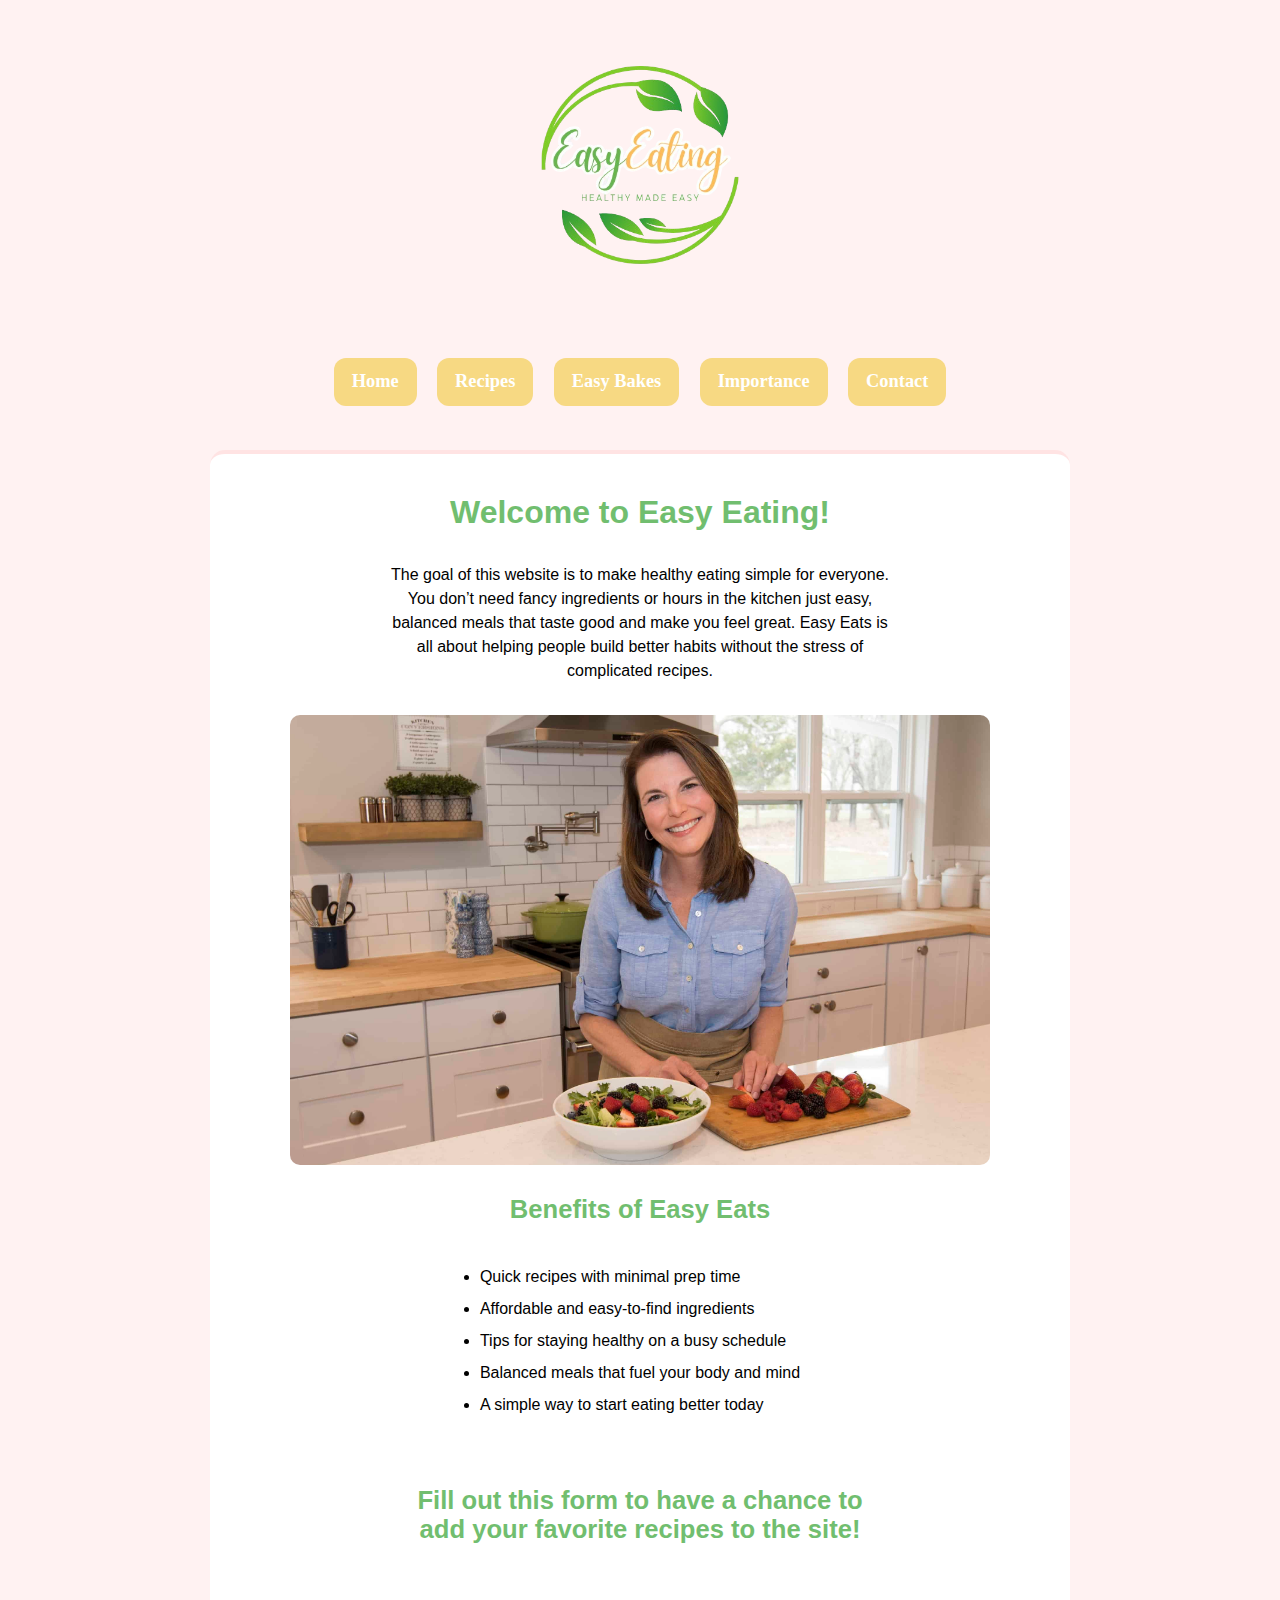
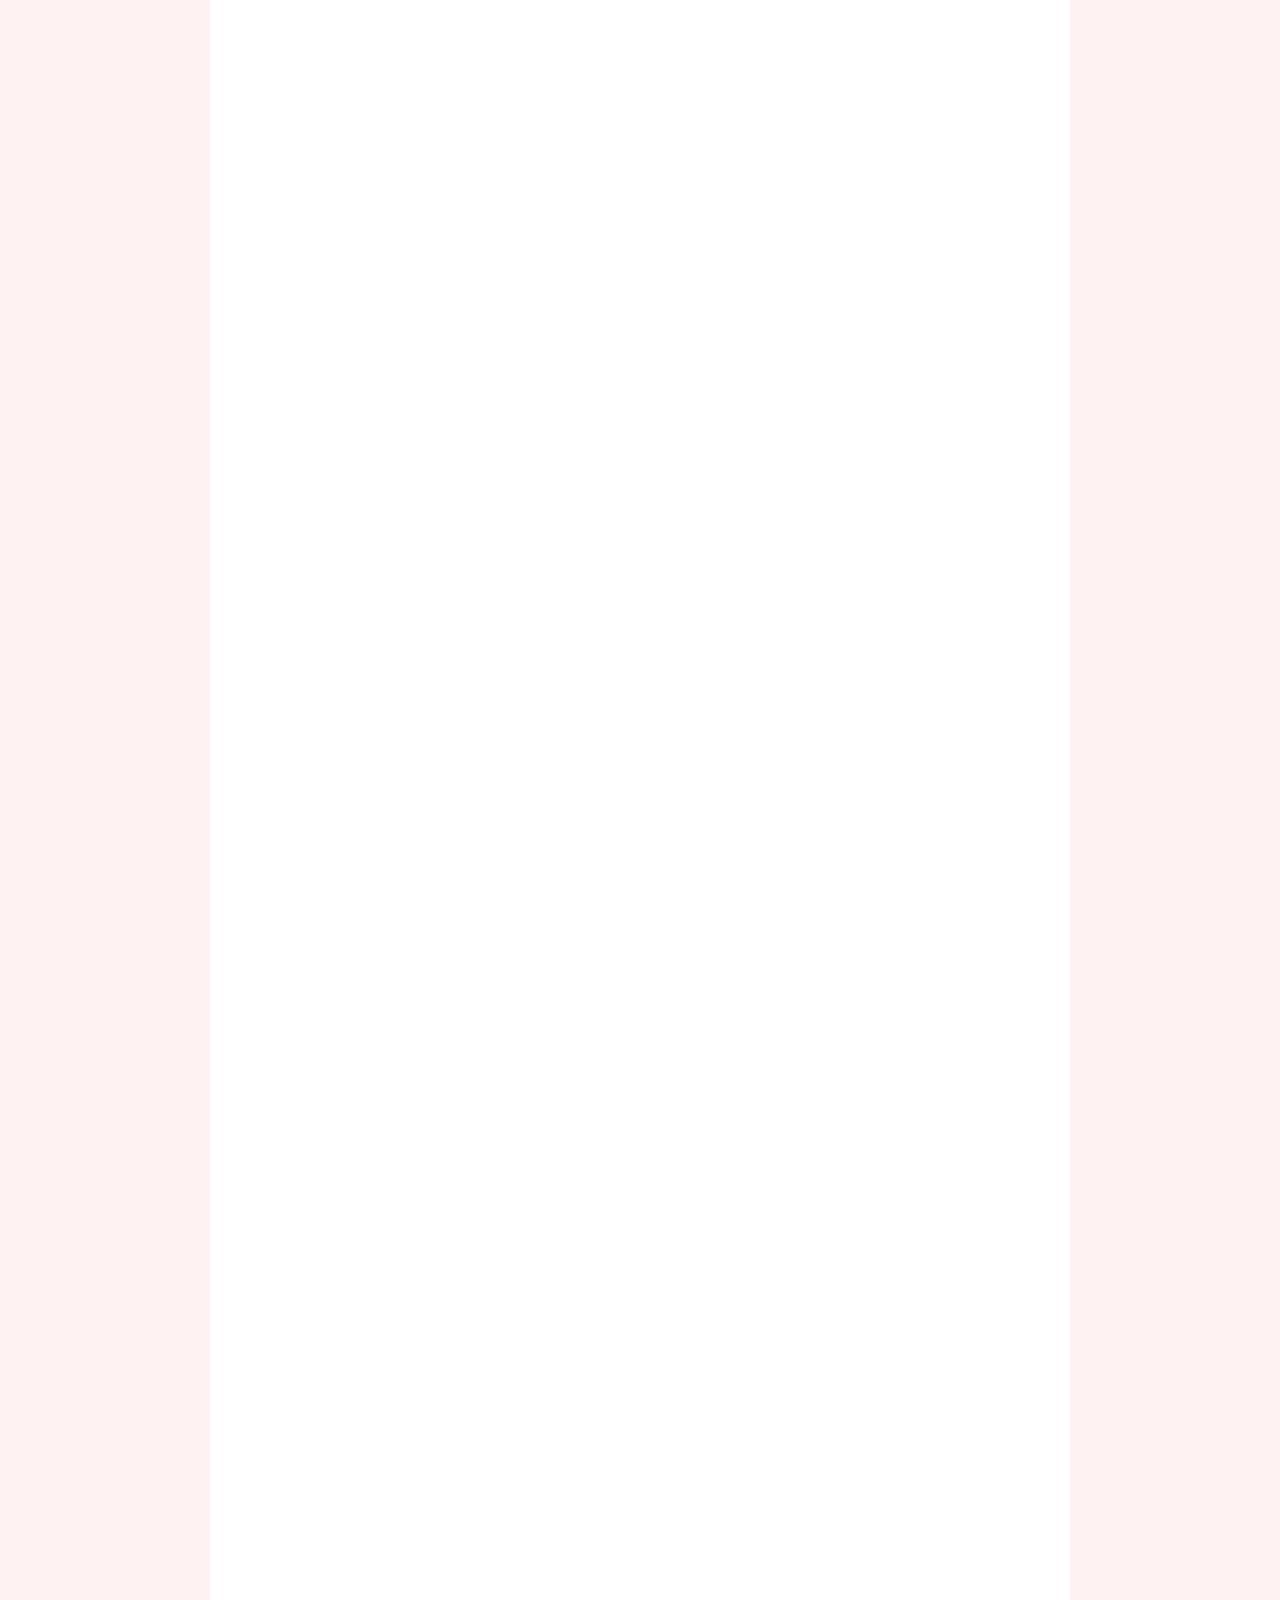
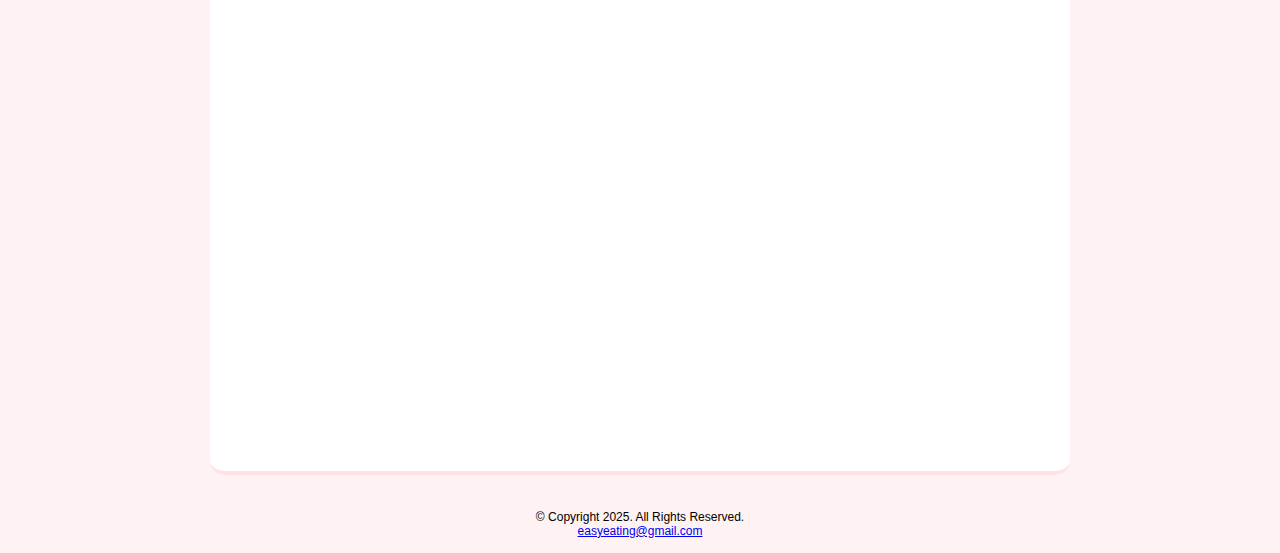
<file: index.html>
<!DOCTYPE html>
<!--This website template was created by: Emma Schupansky -->
<html lang="en">
<head>
	<link rel="stylesheet" href="css/stylessheet.css">
	<title>Easy Eating</title>
	<meta charset="utf-8">
	<meta name="viewpoint" content="width=device-width, intial-scale=1">
</head>
<body>

	<div id="container">

<!-- Use the header area for the website name or logo -->
	<header>
		<a href="index.html"><image src="images/easyeatinglogo.png" alt="Easy Eating Logo"></a>
	</header>
	
	<!-- Use the nav area to add hyperlinks to other pages within the website -->
	<nav>
		<ul>
			<li><a href="index.html">Home</a></li>
			<li><a href="recipes.html">Recipes</a></li>
			<li><a href="class.html">Easy Bakes</a></li>
			<li><a href="nutrition.html">Importance</a></li>
			<li><a href="contact.html">Contact</a></li>
		</ul>
	</nav>
	
	<!-- Use the main area to add the main content of the webpage -->
	<main>
	<body>
		<h1>Welcome to Easy Eating!</h1>
		
			<p>The goal of this website is to make healthy eating simple for everyone. You don’t need fancy ingredients or hours in the kitchen just easy, balanced meals that taste good and make you feel great. Easy Eats is all about helping people build better habits without the stress of complicated recipes.
			</p>
			<a href="index.html"><image src="images/person.jpg" alt="Healthy Person"></a>
			
		<h2>Benefits of Easy Eats</h2>
			<ul>
				<li>Quick recipes with minimal prep time</li>
				<li>Affordable and easy-to-find ingredients</li>
				<li>Tips for staying healthy on a busy schedule</li>
				<li>Balanced meals that fuel your body and mind</li>
				<li>A simple way to start eating better today</li>
			</ul>

</body>
		<h2>Fill out this form to have a chance to <br> add your favorite recipes to the site!</h2>
		<iframe src="https://docs.google.com/forms/d/e/1FAIpQLSd-lAQIShjUkGXnnB26mJHy8CCE2Z0L8Z-NmiGxizXaCygiiw/viewform?embedded=true" width="640" height="2093" frameborder="0" marginheight="0" marginwidth="0">Loading…</iframe>

	</main>
	
	<!-- Use the footer area to add webpage footer content-->
	<footer>
		&copy; Copyright 2025. All Rights Reserved. <br>
		<a href="mailto:easyeating@gmail.com">easyeating@gmail.com</a>
	</footer>
	
	</div>
	
</body>
</html>
</file>
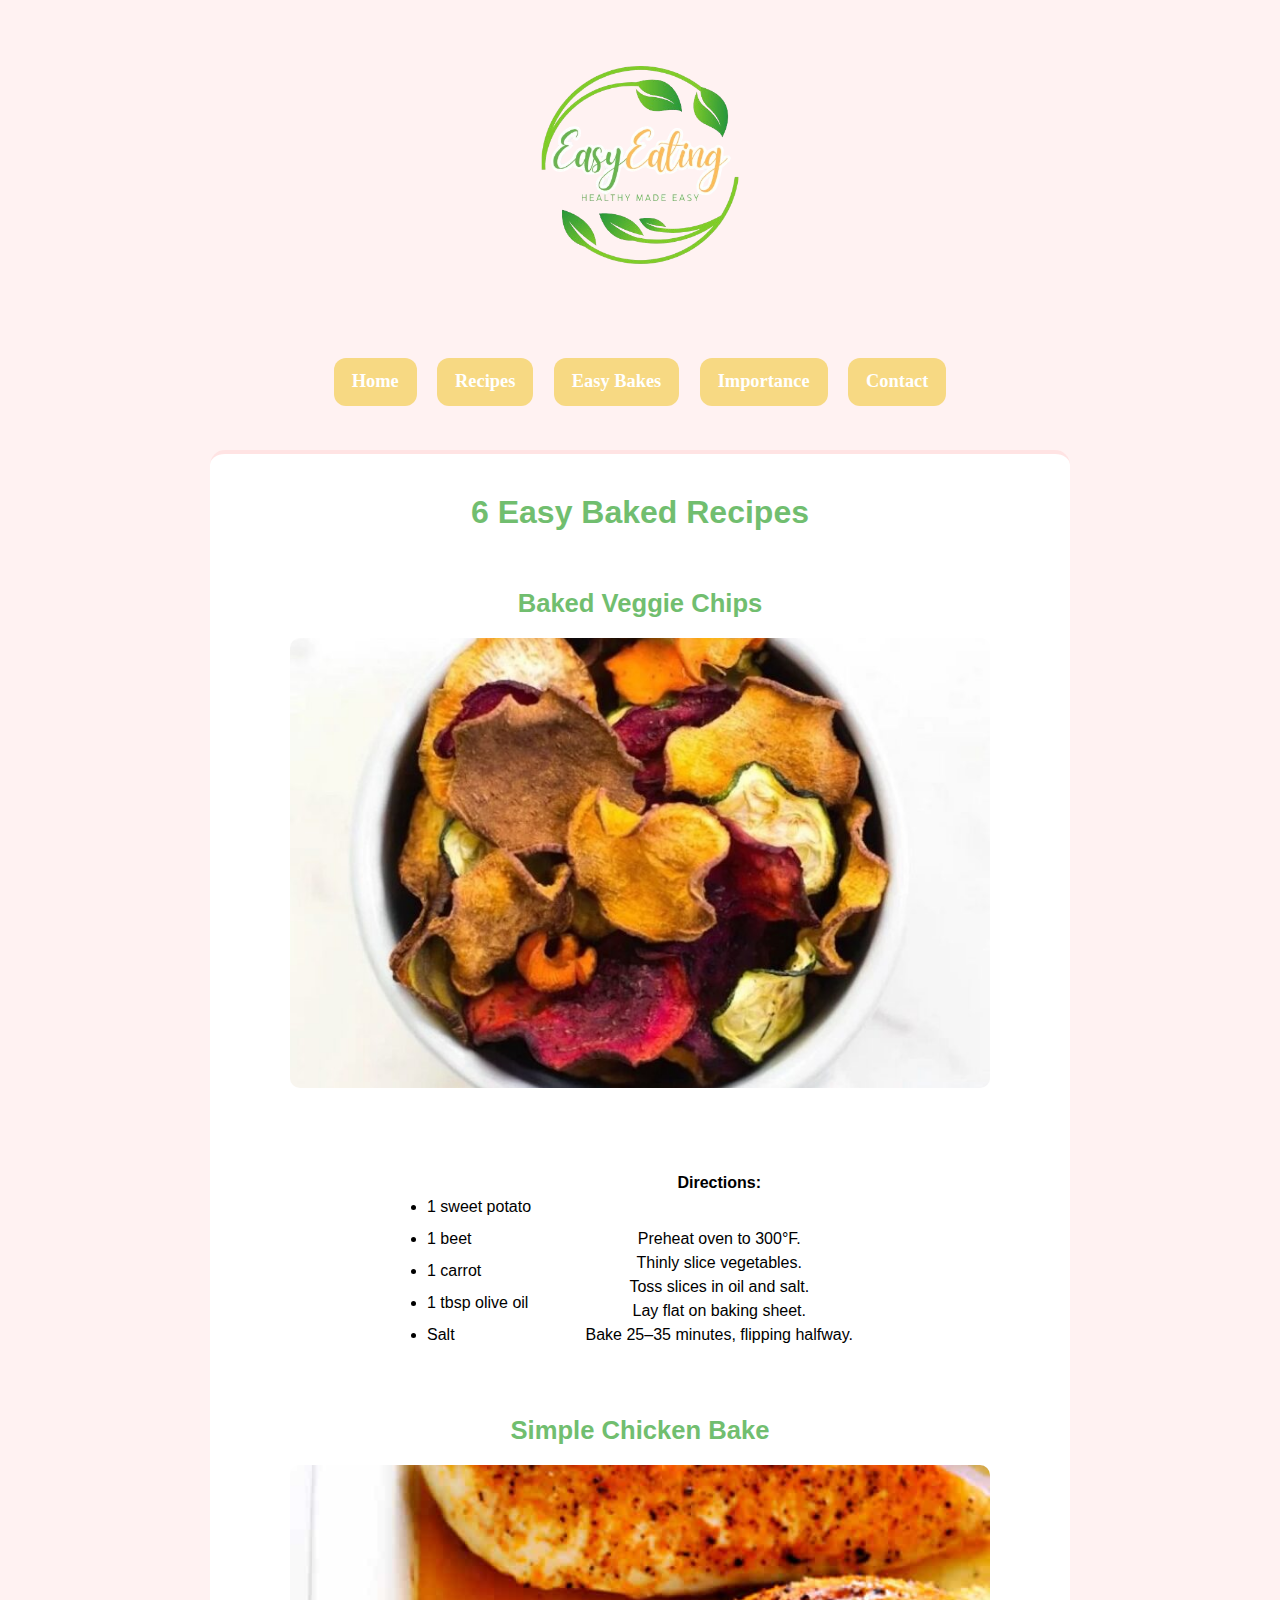
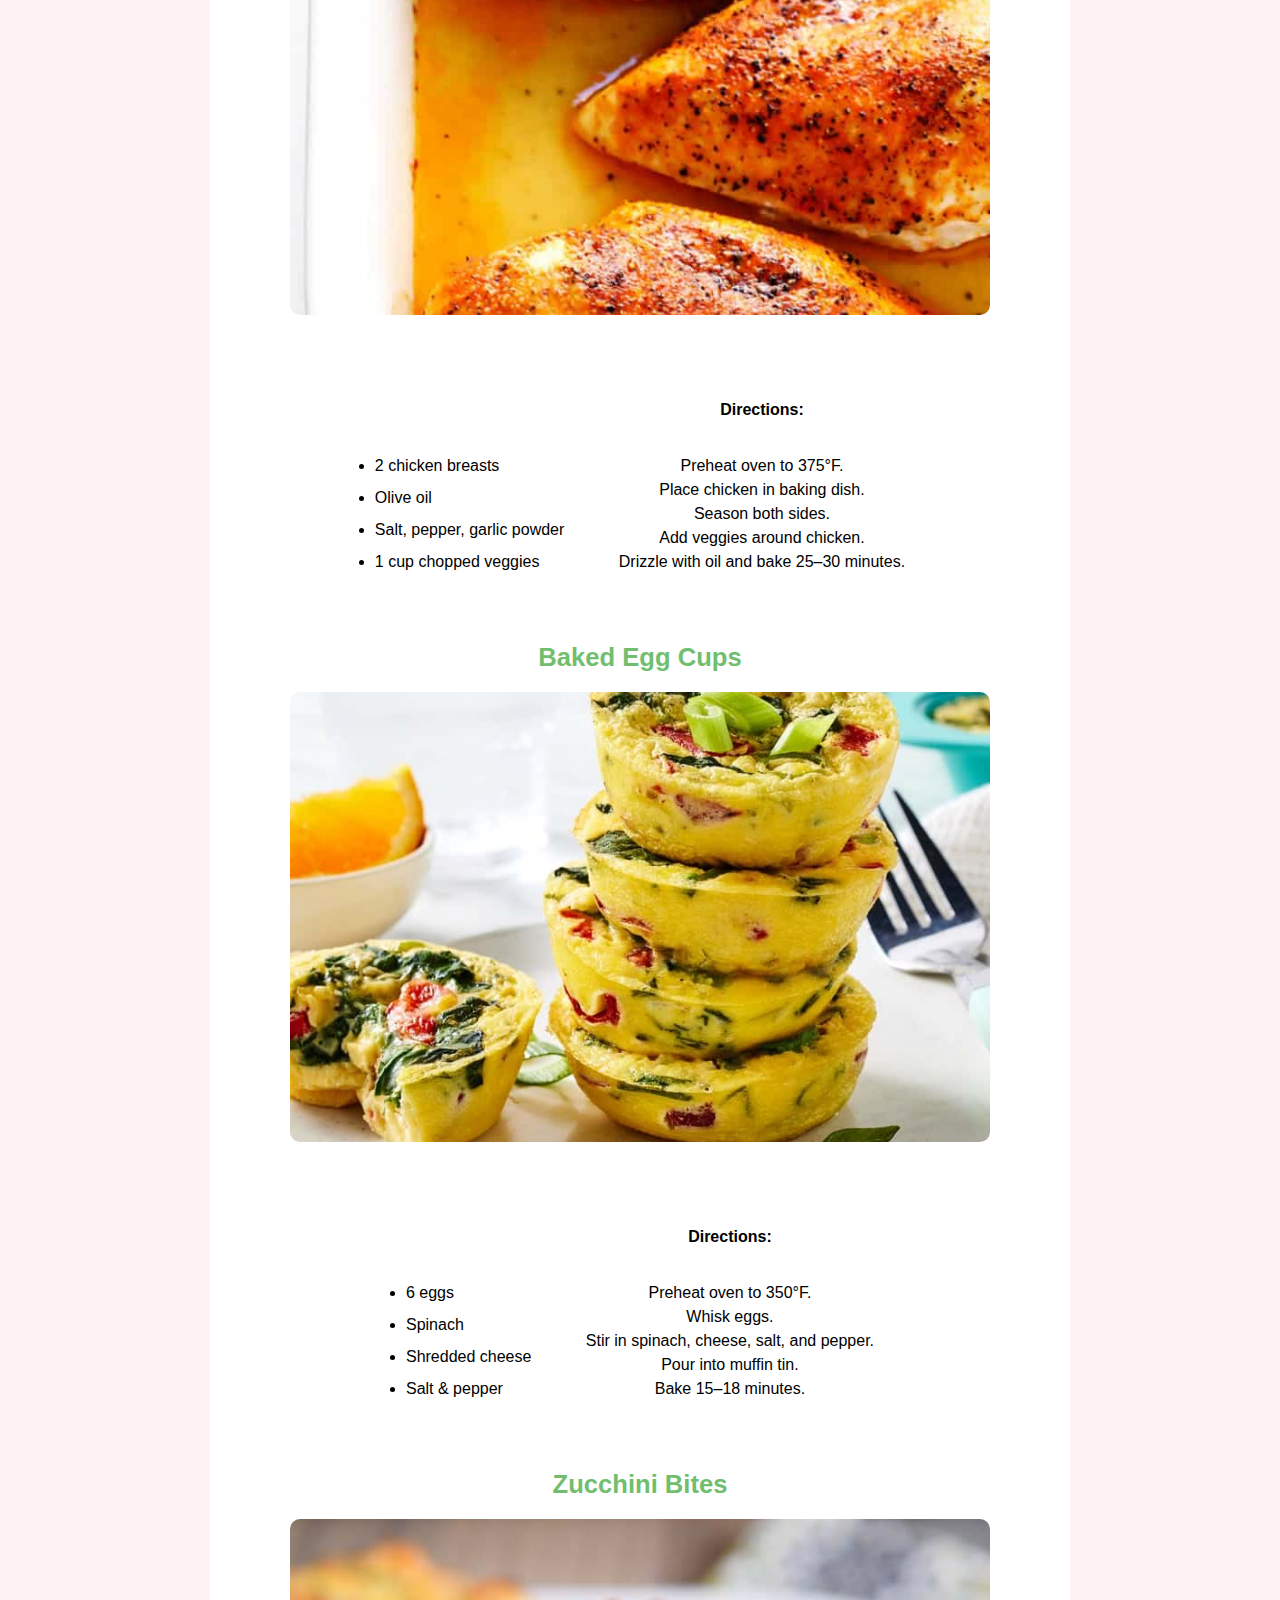
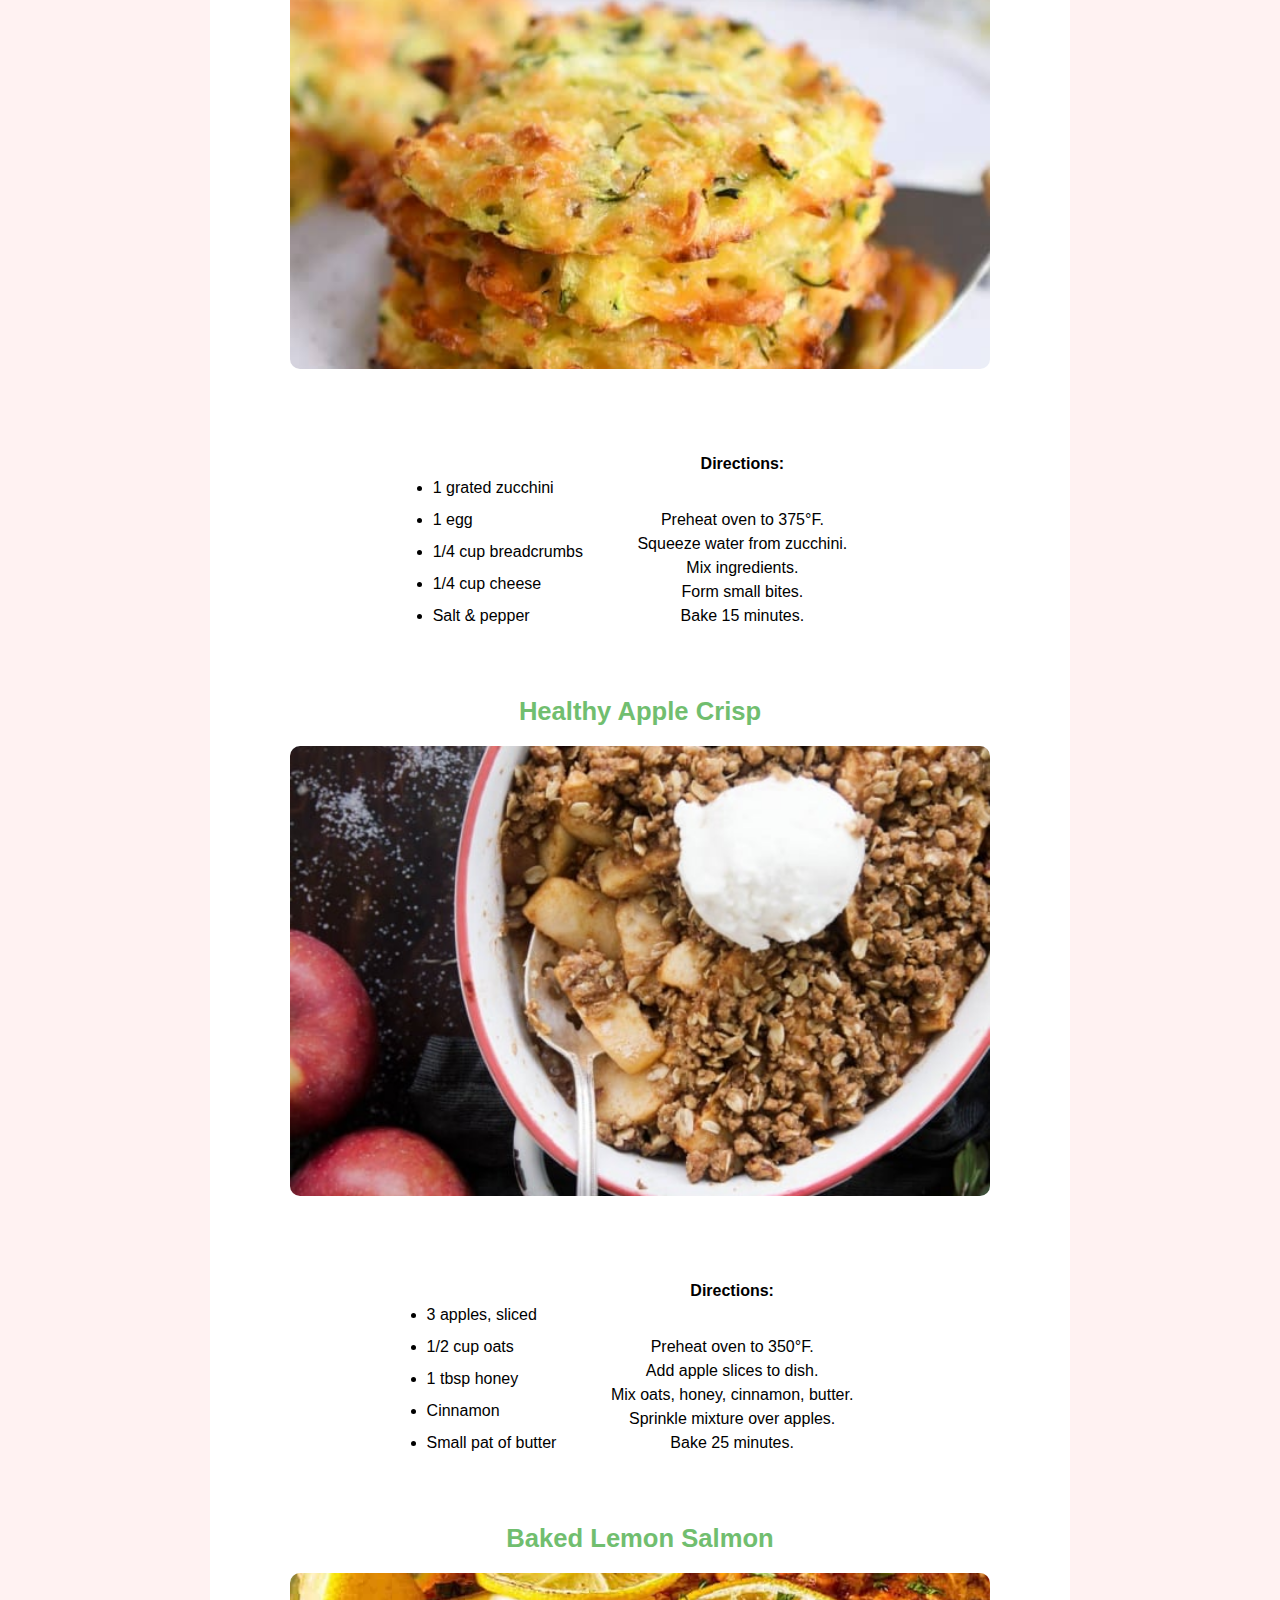
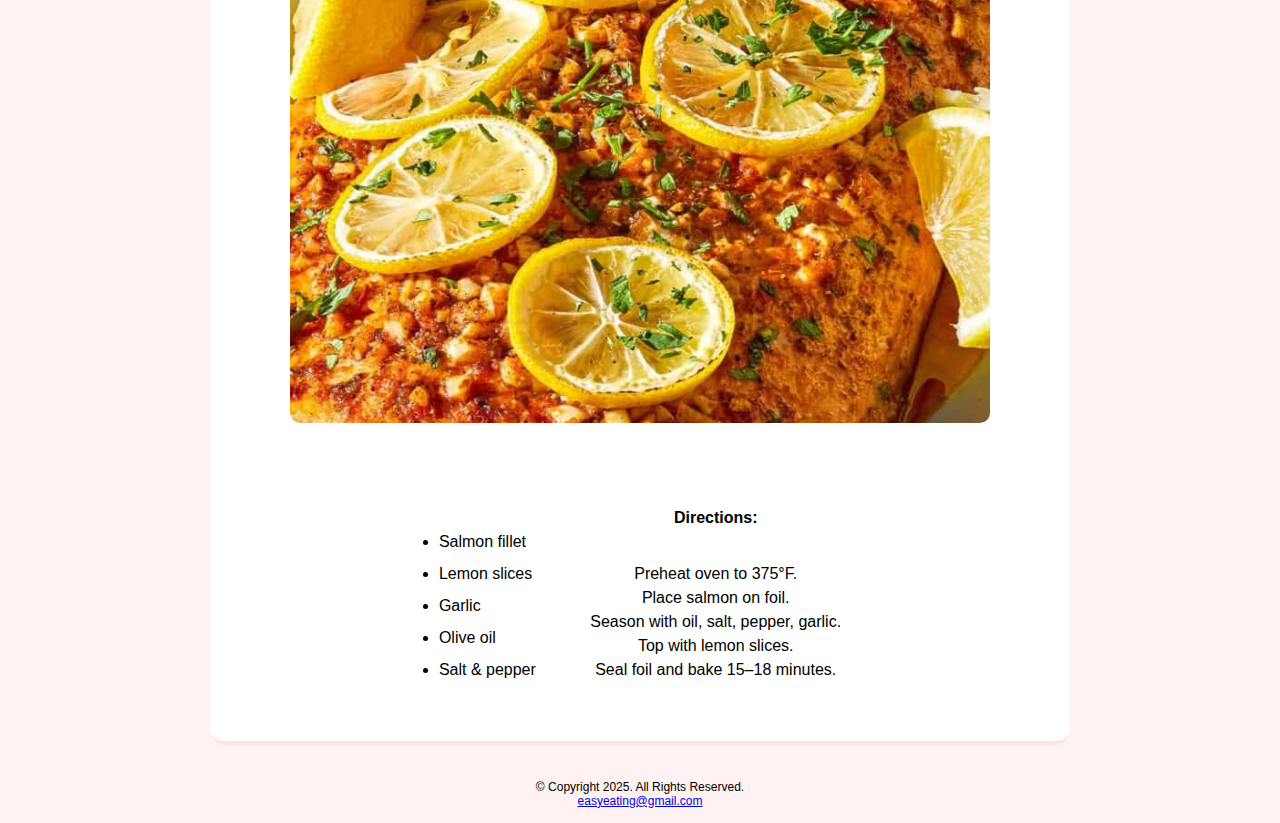
<file: class.html>
<!DOCTYPE html>
<!--This website template was created by: Emma Schupansky -->
<html lang="en">
<head>
	<link rel="stylesheet" href="css/stylessheet.css">
	<title>Easy Eating</title>
	<meta charset="utf-8">
	<meta name="viewpoint" content="width=device-width, intial-scale=1">
</head>
<body>

	<div id="container">

<!-- Use the header area for the website name or logo -->
	<header>
		<a href="index.html"><image src="images/easyeatinglogo.png" alt="Easy Eating Logo"></a>
	</header>
	
	<!-- Use the nav area to add hyperlinks to other pages within the website -->
	<nav>
		<ul>
			<li><a href="index.html">Home</a></li>
			<li><a href="recipes.html">Recipes</a></li>
			<li><a href="class.html">Easy Bakes</a></li>
			<li><a href="nutrition.html">Importance</a></li>
			<li><a href="contact.html">Contact</a></li>
		</ul>
	</nav>
	
	<!-- Use the main area to add the main content of the webpage -->
	<main>
	
	<h1>6 Easy Baked Recipes</h1><br>
		<h2>Baked Veggie Chips</h2>
		<img src="images/veggiechips.jpg" alt="Baked Veggie Chips">
		<ul>
			<li>1 sweet potato</li>
			<li>1 beet</li>
			<li>1 carrot</li>
			<li>1 tbsp olive oil</li>
			<li>Salt</li>
		</ul>

		<ol>
		<p><strong>Directions:</strong>
			<li>Preheat oven to 300°F.</li>
			<li>Thinly slice vegetables.</li>
			<li>Toss slices in oil and salt.</li>
			<li>Lay flat on baking sheet.</li>
			<li>Bake 25–35 minutes, flipping halfway.</li>
		</ol>

		<h2>Simple Chicken Bake</h2>
		<img src="images/chickenbake.jpg" alt="Simple Chicken Bake">
		<ul>
			<li>2 chicken breasts</li>
			<li>Olive oil</li>
			<li>Salt, pepper, garlic powder</li>
			<li>1 cup chopped veggies</li>
		</ul>

		<ol>
		<p><strong>Directions:</strong></p>
			<li>Preheat oven to 375°F.</li>
			<li>Place chicken in baking dish.</li>
			<li>Season both sides.</li>
			<li>Add veggies around chicken.</li>
			<li>Drizzle with oil and bake 25–30 minutes.</li>
		</ol>

		<h2>Baked Egg Cups</h2>
		<img src="images/eggbites.jpg" alt="Baked Egg Cups">
		<ul>
			<li>6 eggs</li>
			<li>Spinach</li>
			<li>Shredded cheese</li>
			<li>Salt & pepper</li>
		</ul>

		<ol>
		<p><strong>Directions:</strong>
			<li>Preheat oven to 350°F.</li>
			<li>Whisk eggs.</li>
			<li>Stir in spinach, cheese, salt, and pepper.</li>
			<li>Pour into muffin tin.</li>
			<li>Bake 15–18 minutes.</li>
		</ol>

		<h2>Zucchini Bites</h2>
		<img src="images/zbites.jpg" alt="Zucchini Bites">
		<ul>
			<li>1 grated zucchini</li>
			<li>1 egg</li>
			<li>1/4 cup breadcrumbs</li>
			<li>1/4 cup cheese</li>
			<li>Salt & pepper</li>
		</ul>

		<ol>
		<p><strong>Directions:</strong>
			<li>Preheat oven to 375°F.</li>
			<li>Squeeze water from zucchini.</li>
			<li>Mix ingredients.</li>
			<li>Form small bites.</li>
			<li>Bake 15 minutes.</li>
		</ol>

		<h2>Healthy Apple Crisp</h2>
		<img src="images/applecrisp.jpg" alt="Healthy Apple Crisp">
		<ul>
			<li>3 apples, sliced</li>
			<li>1/2 cup oats</li>
			<li>1 tbsp honey</li>
			<li>Cinnamon</li>
			<li>Small pat of butter</li>
		</ul>

		<ol>
		<p><strong>Directions:</strong>
			<li>Preheat oven to 350°F.</li>
			<li>Add apple slices to dish.</li>
			<li>Mix oats, honey, cinnamon, butter.</li>
			<li>Sprinkle mixture over apples.</li>
			<li>Bake 25 minutes.</li>
		</ol>

		<h2>Baked Lemon Salmon</h2>
		<img src="images/bakedsalmon.jpg" alt="Baked Lemon Salmon">
		<ul>
			<li>Salmon fillet</li>
			<li>Lemon slices</li>
			<li>Garlic</li>
			<li>Olive oil</li>
			<li>Salt & pepper</li>
		</ul>

		<ol>
		<p><strong>Directions:</strong>
			<li>Preheat oven to 375°F.</li>
			<li>Place salmon on foil.</li>
			<li>Season with oil, salt, pepper, garlic.</li>
			<li>Top with lemon slices.</li>
			<li>Seal foil and bake 15–18 minutes.</li>
		</ol>

	</main>
	
	<!-- Use the footer area to add webpage footer content-->
	<footer>
		&copy; Copyright 2025. All Rights Reserved. <br>
		<a href="mailto:easyeating@gmail.com">easyeating@gmail.com</a>
	</footer>
	
	</div>
	
</body>
</html>
</file>
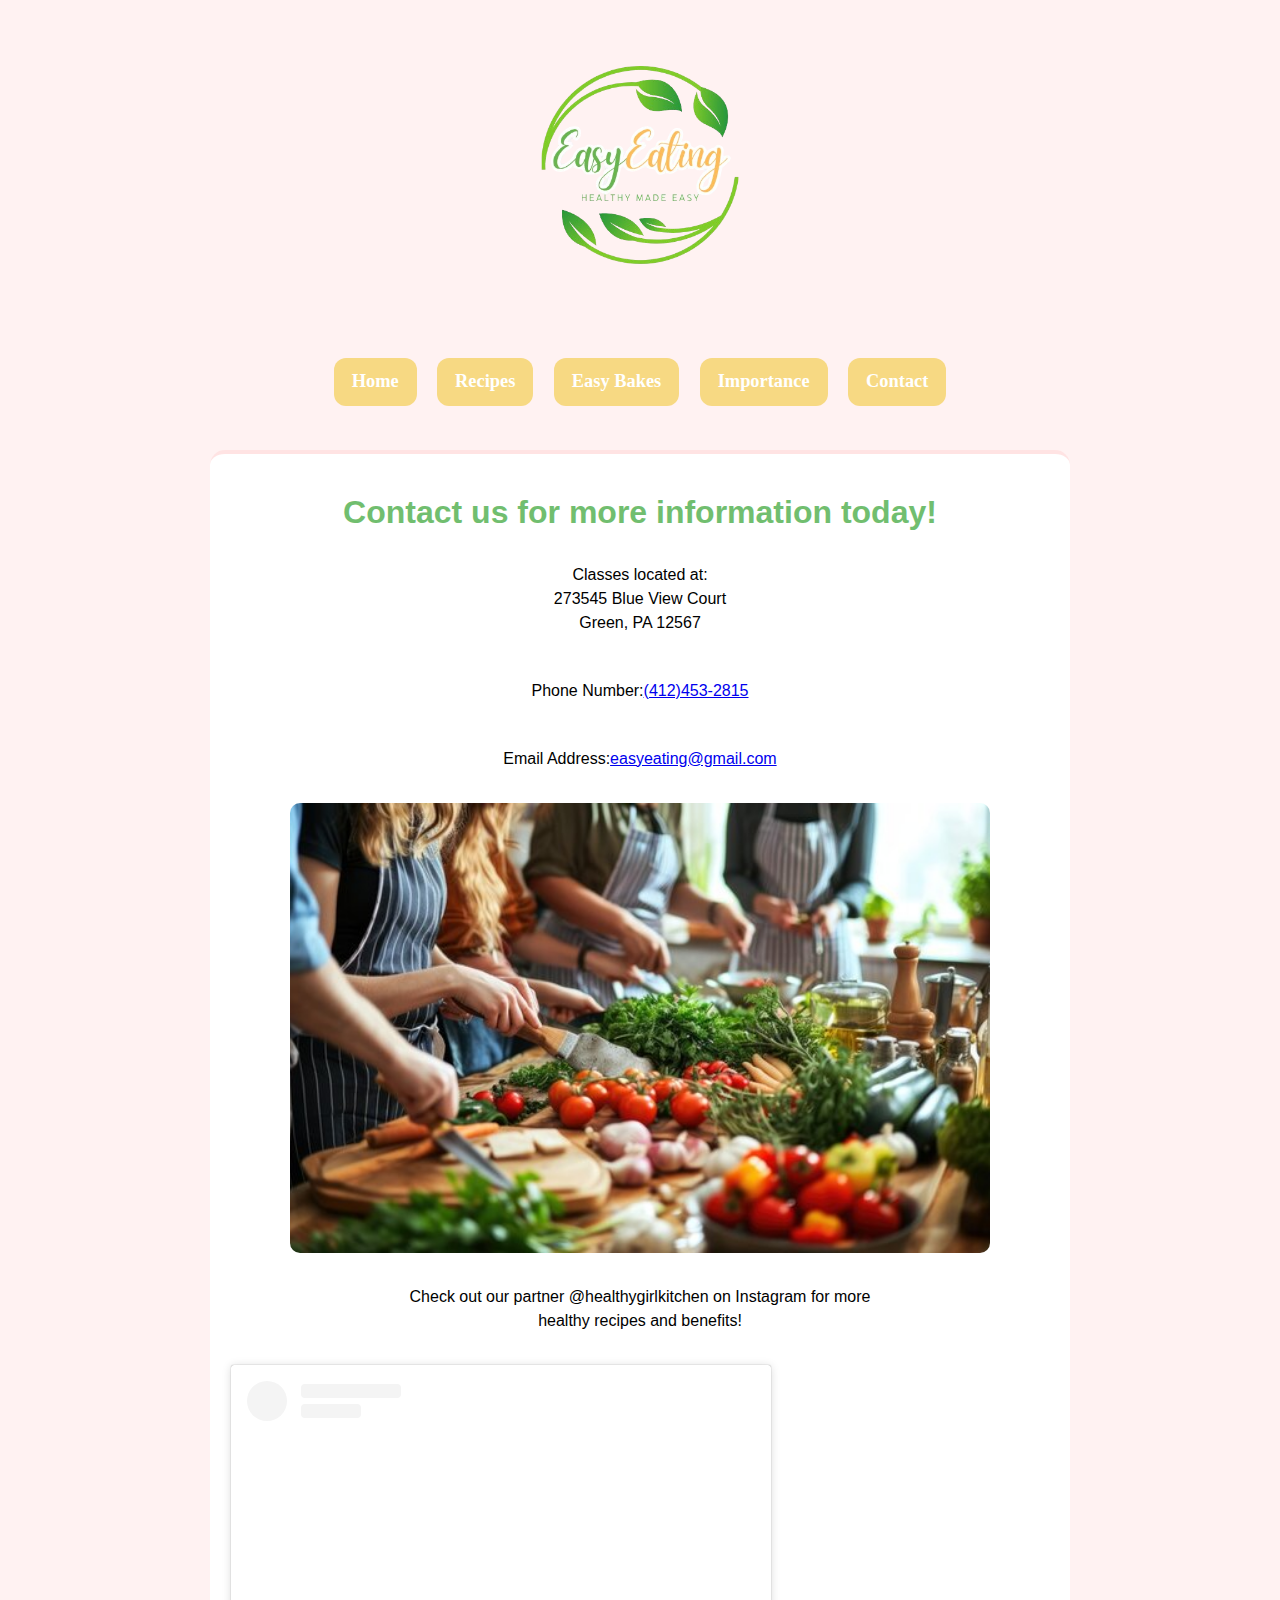
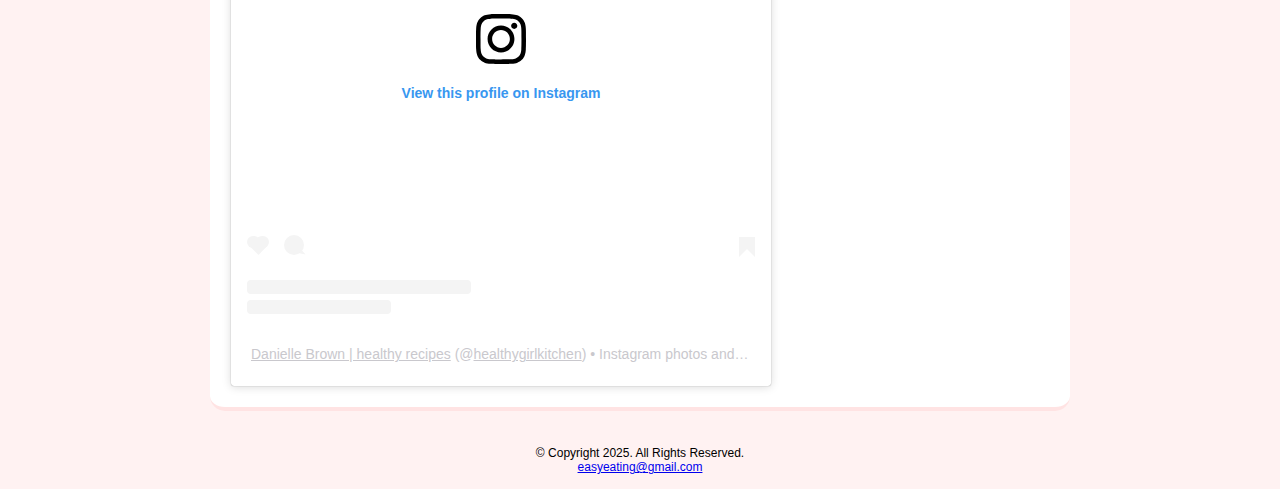
<file: contact.html>
<!DOCTYPE html>
<!--This website template was created by: Emma Schupansky -->
<html lang="en">
<head>
	<link rel="stylesheet" href="css/stylessheet.css">
	<title>Easy Eating</title>
	<meta charset="utf-8">
	<meta name="viewpoint" content="width=device-width, intial-scale=1">
</head>
<body>

	<div id="container">

<!-- Use the header area for the website name or logo -->
	<header>
		<a href="index.html"><image src="images/easyeatinglogo.png" alt="Easy Eating Logo"></a>
	</header>
	
	<!-- Use the nav area to add hyperlinks to other pages within the website -->
	<nav>
		<ul>
			<li><a href="index.html">Home</a></li>
			<li><a href="recipes.html">Recipes</a></li>
			<li><a href="class.html">Easy Bakes</a></li>
			<li><a href="nutrition.html">Importance</a></li>
			<li><a href="contact.html">Contact</a></li>
		</ul>
	</nav>
	
	<!-- Use the main area to add the main content of the webpage -->
	<main>
	<h1>Contact us for more information today!</h1>
	<p>Classes located at:<br>
	273545 Blue View Court<br>
	Green, PA 12567</p>
	
	<p>Phone Number:<a href="tel:4124532815">(412)453-2815</a></p>
	
	<p>Email Address:<a href="mailto:easyeating@gmail.com">easyeating@gmail.com</a></p>
	
	<a href="contact.html"><image src="images/cookingclass.jpg" alt="Cooking Class"></a>
	
	<p>Check out our partner @healthygirlkitchen on Instagram for more healthy recipes and benefits!</p>
		<blockquote class="instagram-media" data-instgrm-permalink="https://www.instagram.com/healthygirlkitchen/?utm_source=ig_embed&amp;utm_campaign=loading" data-instgrm-version="14" style=" background:#FFF; border:0; border-radius:3px; box-shadow:0 0 1px 0 rgba(0,0,0,0.5),0 1px 10px 0 rgba(0,0,0,0.15); margin: 1px; max-width:540px; min-width:326px; padding:0; width:99.375%; width:-webkit-calc(100% - 2px); width:calc(100% - 2px);"><div style="padding:16px;"> <a href="https://www.instagram.com/healthygirlkitchen/?utm_source=ig_embed&amp;utm_campaign=loading" style=" background:#FFFFFF; line-height:0; padding:0 0; text-align:center; text-decoration:none; width:100%;" target="_blank"> <div style=" display: flex; flex-direction: row; align-items: center;"> <div style="background-color: #F4F4F4; border-radius: 50%; flex-grow: 0; height: 40px; margin-right: 14px; width: 40px;"></div> <div style="display: flex; flex-direction: column; flex-grow: 1; justify-content: center;"> <div style=" background-color: #F4F4F4; border-radius: 4px; flex-grow: 0; height: 14px; margin-bottom: 6px; width: 100px;"></div> <div style=" background-color: #F4F4F4; border-radius: 4px; flex-grow: 0; height: 14px; width: 60px;"></div></div></div><div style="padding: 19% 0;"></div> <div style="display:block; height:50px; margin:0 auto 12px; width:50px;"><svg width="50px" height="50px" viewBox="0 0 60 60" version="1.1" xmlns="https://www.w3.org/2000/svg" xmlns:xlink="https://www.w3.org/1999/xlink"><g stroke="none" stroke-width="1" fill="none" fill-rule="evenodd"><g transform="translate(-511.000000, -20.000000)" fill="#000000"><g><path d="M556.869,30.41 C554.814,30.41 553.148,32.076 553.148,34.131 C553.148,36.186 554.814,37.852 556.869,37.852 C558.924,37.852 560.59,36.186 560.59,34.131 C560.59,32.076 558.924,30.41 556.869,30.41 M541,60.657 C535.114,60.657 530.342,55.887 530.342,50 C530.342,44.114 535.114,39.342 541,39.342 C546.887,39.342 551.658,44.114 551.658,50 C551.658,55.887 546.887,60.657 541,60.657 M541,33.886 C532.1,33.886 524.886,41.1 524.886,50 C524.886,58.899 532.1,66.113 541,66.113 C549.9,66.113 557.115,58.899 557.115,50 C557.115,41.1 549.9,33.886 541,33.886 M565.378,62.101 C565.244,65.022 564.756,66.606 564.346,67.663 C563.803,69.06 563.154,70.057 562.106,71.106 C561.058,72.155 560.06,72.803 558.662,73.347 C557.607,73.757 556.021,74.244 553.102,74.378 C549.944,74.521 548.997,74.552 541,74.552 C533.003,74.552 532.056,74.521 528.898,74.378 C525.979,74.244 524.393,73.757 523.338,73.347 C521.94,72.803 520.942,72.155 519.894,71.106 C518.846,70.057 518.197,69.06 517.654,67.663 C517.244,66.606 516.755,65.022 516.623,62.101 C516.479,58.943 516.448,57.996 516.448,50 C516.448,42.003 516.479,41.056 516.623,37.899 C516.755,34.978 517.244,33.391 517.654,32.338 C518.197,30.938 518.846,29.942 519.894,28.894 C520.942,27.846 521.94,27.196 523.338,26.654 C524.393,26.244 525.979,25.756 528.898,25.623 C532.057,25.479 533.004,25.448 541,25.448 C548.997,25.448 549.943,25.479 553.102,25.623 C556.021,25.756 557.607,26.244 558.662,26.654 C560.06,27.196 561.058,27.846 562.106,28.894 C563.154,29.942 563.803,30.938 564.346,32.338 C564.756,33.391 565.244,34.978 565.378,37.899 C565.522,41.056 565.552,42.003 565.552,50 C565.552,57.996 565.522,58.943 565.378,62.101 M570.82,37.631 C570.674,34.438 570.167,32.258 569.425,30.349 C568.659,28.377 567.633,26.702 565.965,25.035 C564.297,23.368 562.623,22.342 560.652,21.575 C558.743,20.834 556.562,20.326 553.369,20.18 C550.169,20.033 549.148,20 541,20 C532.853,20 531.831,20.033 528.631,20.18 C525.438,20.326 523.257,20.834 521.349,21.575 C519.376,22.342 517.703,23.368 516.035,25.035 C514.368,26.702 513.342,28.377 512.574,30.349 C511.834,32.258 511.326,34.438 511.181,37.631 C511.035,40.831 511,41.851 511,50 C511,58.147 511.035,59.17 511.181,62.369 C511.326,65.562 511.834,67.743 512.574,69.651 C513.342,71.625 514.368,73.296 516.035,74.965 C517.703,76.634 519.376,77.658 521.349,78.425 C523.257,79.167 525.438,79.673 528.631,79.82 C531.831,79.965 532.853,80.001 541,80.001 C549.148,80.001 550.169,79.965 553.369,79.82 C556.562,79.673 558.743,79.167 560.652,78.425 C562.623,77.658 564.297,76.634 565.965,74.965 C567.633,73.296 568.659,71.625 569.425,69.651 C570.167,67.743 570.674,65.562 570.82,62.369 C570.966,59.17 571,58.147 571,50 C571,41.851 570.966,40.831 570.82,37.631"></path></g></g></g></svg></div><div style="padding-top: 8px;"> <div style=" color:#3897f0; font-family:Arial,sans-serif; font-size:14px; font-style:normal; font-weight:550; line-height:18px;">View this profile on Instagram</div></div><div style="padding: 12.5% 0;"></div> <div style="display: flex; flex-direction: row; margin-bottom: 14px; align-items: center;"><div> <div style="background-color: #F4F4F4; border-radius: 50%; height: 12.5px; width: 12.5px; transform: translateX(0px) translateY(7px);"></div> <div style="background-color: #F4F4F4; height: 12.5px; transform: rotate(-45deg) translateX(3px) translateY(1px); width: 12.5px; flex-grow: 0; margin-right: 14px; margin-left: 2px;"></div> <div style="background-color: #F4F4F4; border-radius: 50%; height: 12.5px; width: 12.5px; transform: translateX(9px) translateY(-18px);"></div></div><div style="margin-left: 8px;"> <div style=" background-color: #F4F4F4; border-radius: 50%; flex-grow: 0; height: 20px; width: 20px;"></div> <div style=" width: 0; height: 0; border-top: 2px solid transparent; border-left: 6px solid #f4f4f4; border-bottom: 2px solid transparent; transform: translateX(16px) translateY(-4px) rotate(30deg)"></div></div><div style="margin-left: auto;"> <div style=" width: 0px; border-top: 8px solid #F4F4F4; border-right: 8px solid transparent; transform: translateY(16px);"></div> <div style=" background-color: #F4F4F4; flex-grow: 0; height: 12px; width: 16px; transform: translateY(-4px);"></div> <div style=" width: 0; height: 0; border-top: 8px solid #F4F4F4; border-left: 8px solid transparent; transform: translateY(-4px) translateX(8px);"></div></div></div> <div style="display: flex; flex-direction: column; flex-grow: 1; justify-content: center; margin-bottom: 24px;"> <div style=" background-color: #F4F4F4; border-radius: 4px; flex-grow: 0; height: 14px; margin-bottom: 6px; width: 224px;"></div> <div style=" background-color: #F4F4F4; border-radius: 4px; flex-grow: 0; height: 14px; width: 144px;"></div></div></a><p style=" color:#c9c8cd; font-family:Arial,sans-serif; font-size:14px; line-height:17px; margin-bottom:0; margin-top:8px; overflow:hidden; padding:8px 0 7px; text-align:center; text-overflow:ellipsis; white-space:nowrap;"><a href="https://www.instagram.com/healthygirlkitchen/?utm_source=ig_embed&amp;utm_campaign=loading" style=" color:#c9c8cd; font-family:Arial,sans-serif; font-size:14px; font-style:normal; font-weight:normal; line-height:17px;" target="_blank">Danielle Brown | healthy recipes</a> (@<a href="https://www.instagram.com/healthygirlkitchen/?utm_source=ig_embed&amp;utm_campaign=loading" style=" color:#c9c8cd; font-family:Arial,sans-serif; font-size:14px; font-style:normal; font-weight:normal; line-height:17px;" target="_blank">healthygirlkitchen</a>) • Instagram photos and videos</p></div></blockquote>

	</main>
	
	<!-- Use the footer area to add webpage footer content-->
	<footer>
		&copy; Copyright 2025. All Rights Reserved. <br>
		<a href="mailto:easyeating@gmail.com">easyeating@gmail.com</a>
	</footer>
	
	</div>
	
</body>
</html>
</file>
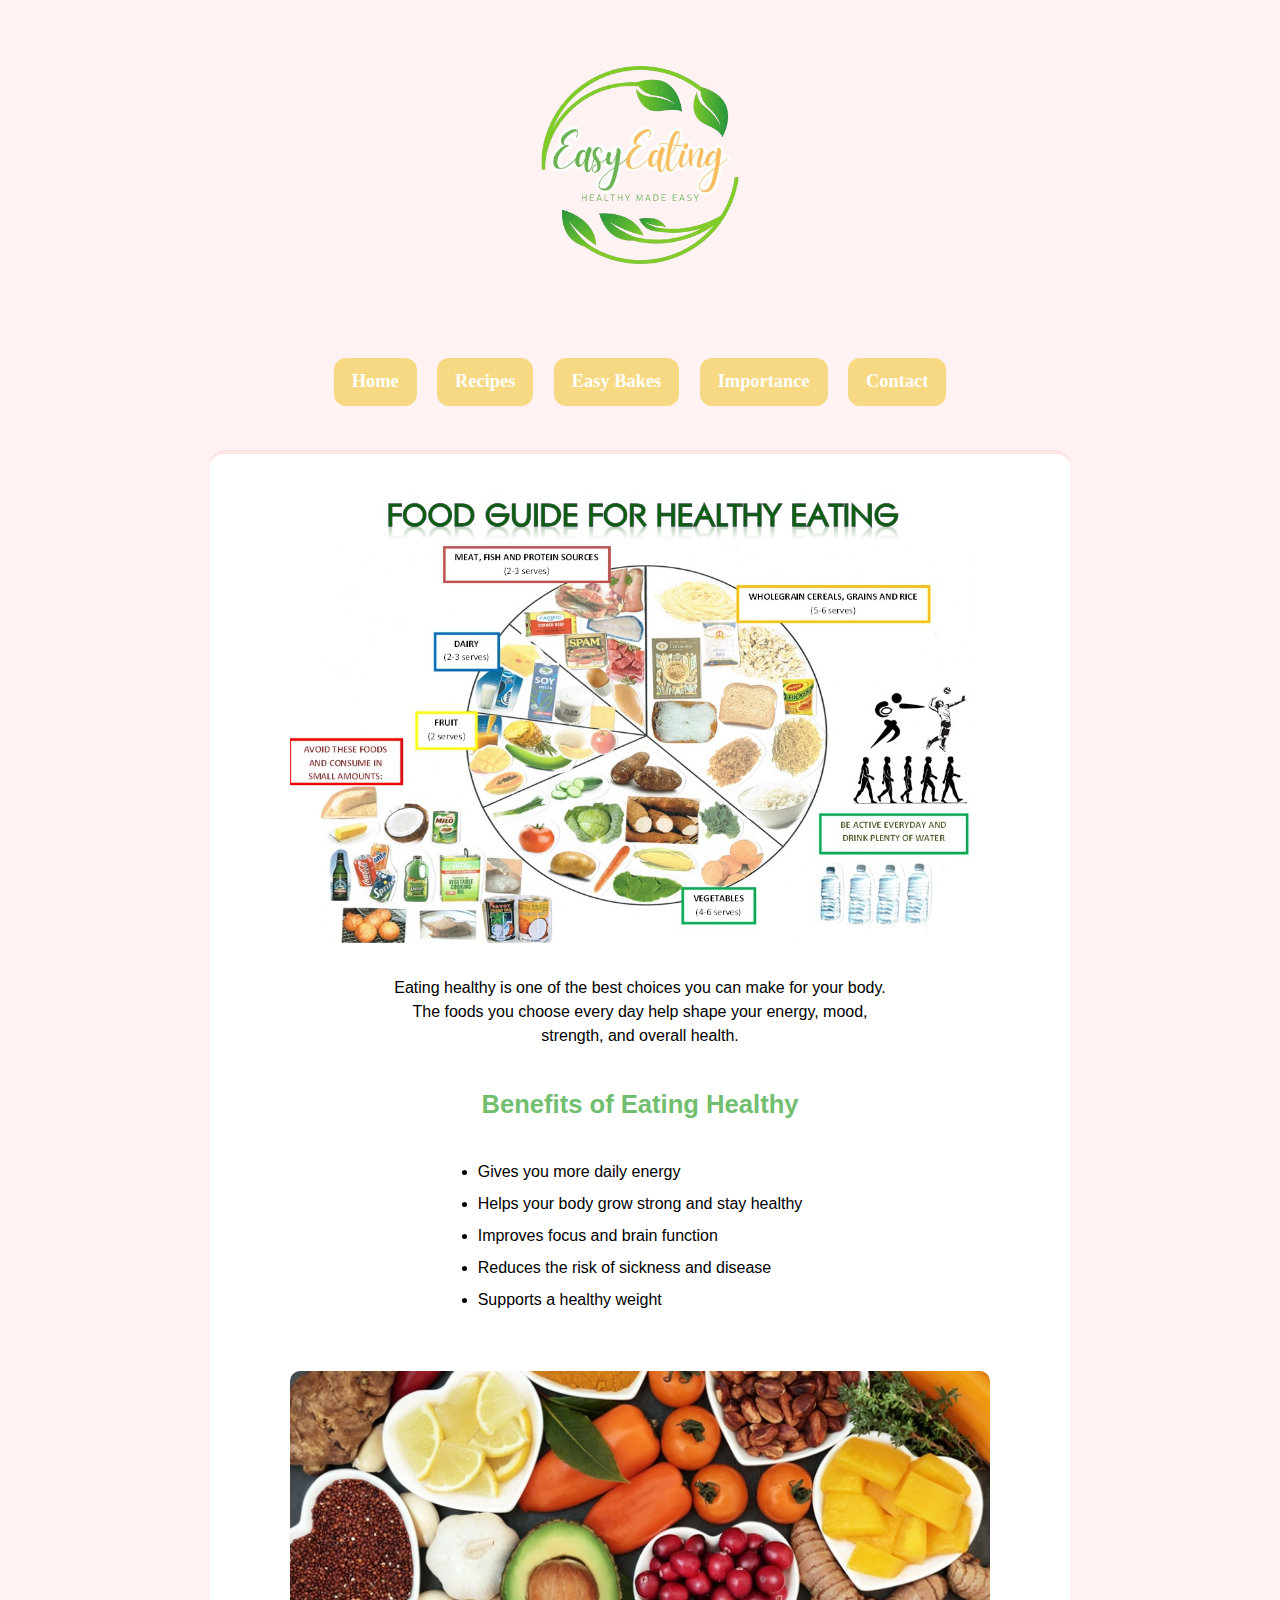
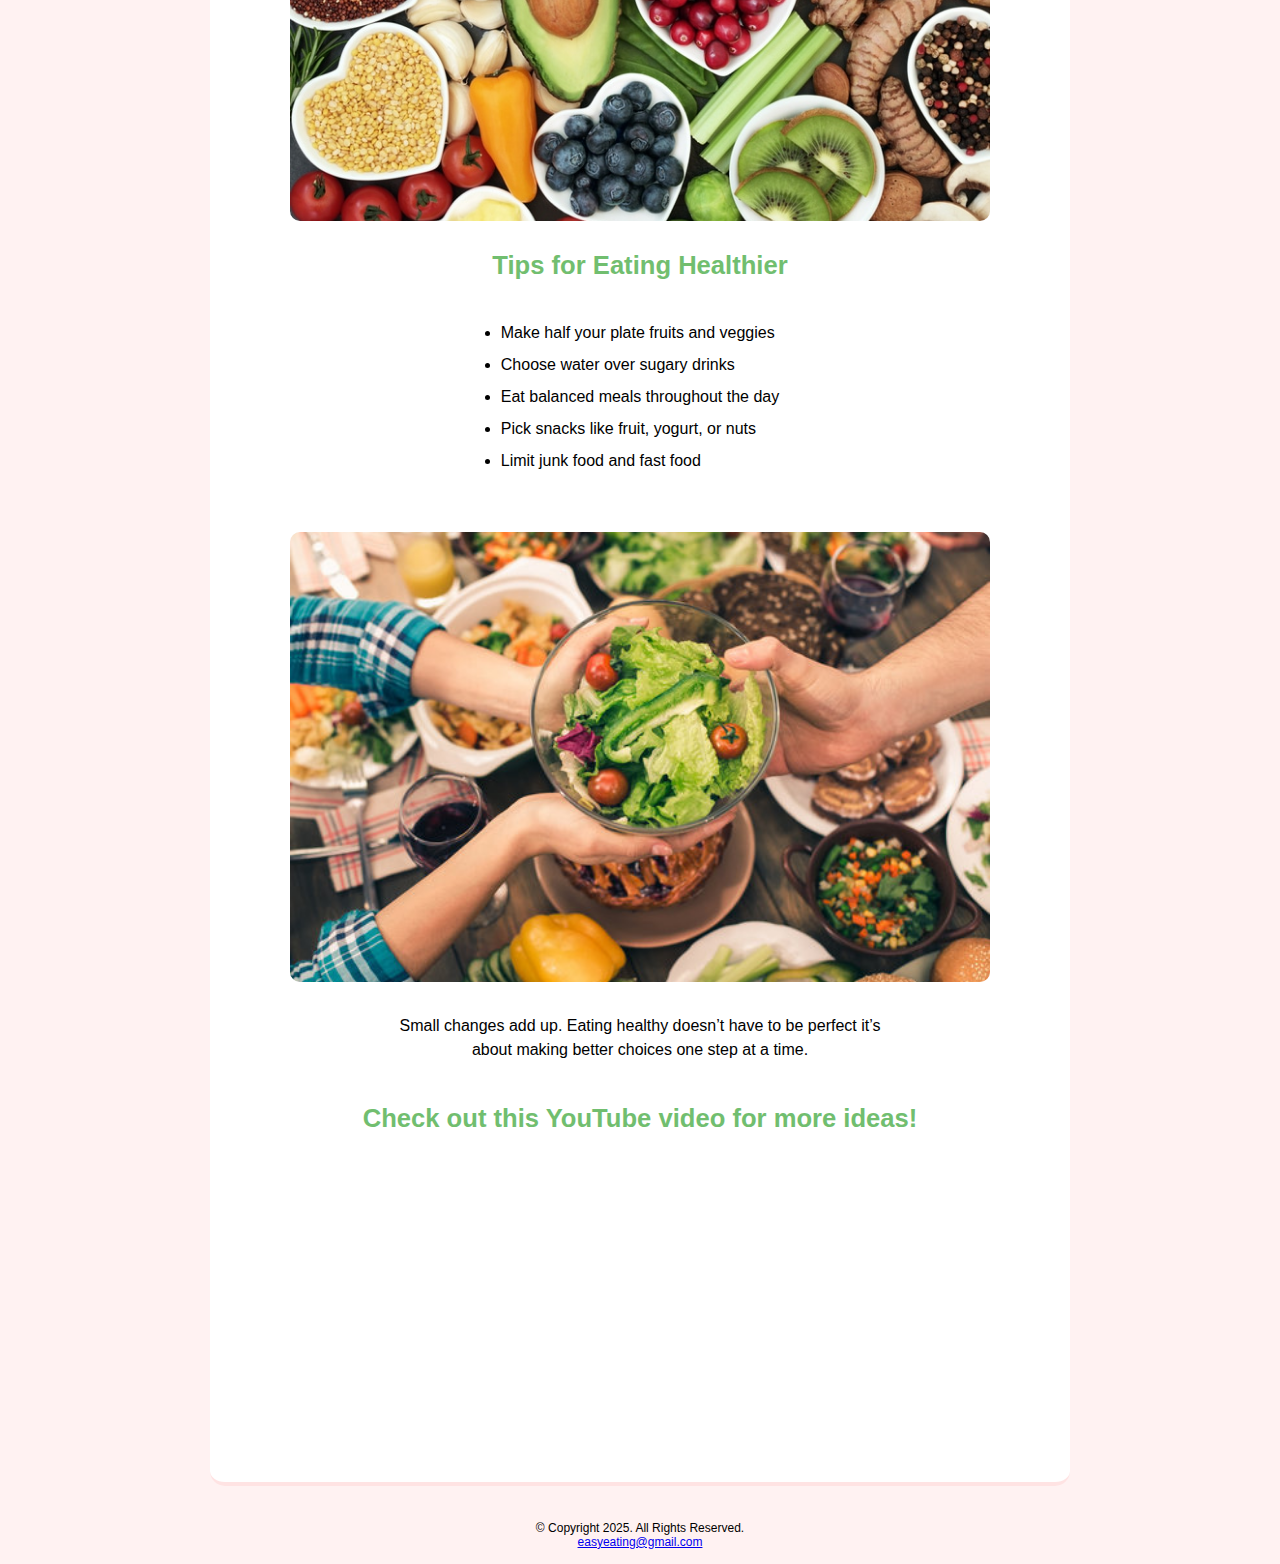
<file: nutrition.html>
<!DOCTYPE html>
<!--This website template was created by: Emma Schupansky -->
<html lang="en">
<head>
	<link rel="stylesheet" href="css/stylessheet.css">
	<title>Easy Eating</title>
	<meta charset="utf-8">
	<meta name="viewpoint" content="width=device-width, intial-scale=1">
</head>
<body>

	<div id="container">

<!-- Use the header area for the website name or logo -->
	<header>
		<a href="index.html"><image src="images/easyeatinglogo.png" alt="Easy Eating Logo"></a>
	</header>
	
	<!-- Use the nav area to add hyperlinks to other pages within the website -->
	<nav>
		<ul>
			<li><a href="index.html">Home</a></li>
			<li><a href="recipes.html">Recipes</a></li>
			<li><a href="class.html">Easy Bakes</a></li>
			<li><a href="nutrition.html">Importance</a></li>
			<li><a href="contact.html">Contact</a></li>
		</ul>
	</nav>
	
	<!-- Use the main area to add the main content of the webpage -->
	<main>
	<title>Importance of Eating Healthy</title>
		<body>

			<a href="nutriiton.html"><image src="images/healthy.jpg" alt="Healthy Image"></a>

			<p>Eating healthy is one of the best choices you can make for your body. The foods you choose every day help shape your energy, mood, strength, and overall health.</p>

			<h2>Benefits of Eating Healthy</h2>

			<ul>
				<li>Gives you more daily energy</li>
				<li>Helps your body grow strong and stay healthy</li>
				<li>Improves focus and brain function</li>
				<li>Reduces the risk of sickness and disease</li>
				<li>Supports a healthy weight</li>
			</ul>
			
			<a href="nutriiton.html"><image src="images/foodfood.jpg" alt="Healthy Food"></a>

			<h2>Tips for Eating Healthier</h2>
			<ul>
				<li>Make half your plate fruits and veggies</li>
				<li>Choose water over sugary drinks</li>
				<li>Eat balanced meals throughout the day</li>
				<li>Pick snacks like fruit, yogurt, or nuts</li>
				<li>Limit junk food and fast food</li>
			</ul>
				
				<a href="nutriiton.html"><image src="images/coolfood.jpg" alt="Healthy Food"></a>
			<p>Small changes add up. Eating healthy doesn’t have to be perfect it’s about making better choices one step at a time.</p>
			
			<h2>Check out this YouTube video for more ideas!</h2>
			<iframe width="560" height="315" src="https://www.youtube.com/embed/Iw8L4K6pM6U?si=vPjxVvekEvHdjfBD" title="YouTube video player" frameborder="0" allow="accelerometer; autoplay; clipboard-write; encrypted-media; gyroscope; picture-in-picture; web-share" referrerpolicy="strict-origin-when-cross-origin" allowfullscreen></iframe>
		</body>
</main>
	
	<!-- Use the footer area to add webpage footer content-->
	<footer>
		&copy; Copyright 2025. All Rights Reserved. <br>
		<a href="mailto:easyeating@gmail.com">easyeating@gmail.com</a>
	</footer>
	
	</div>
	
</body>
</html>
</file>
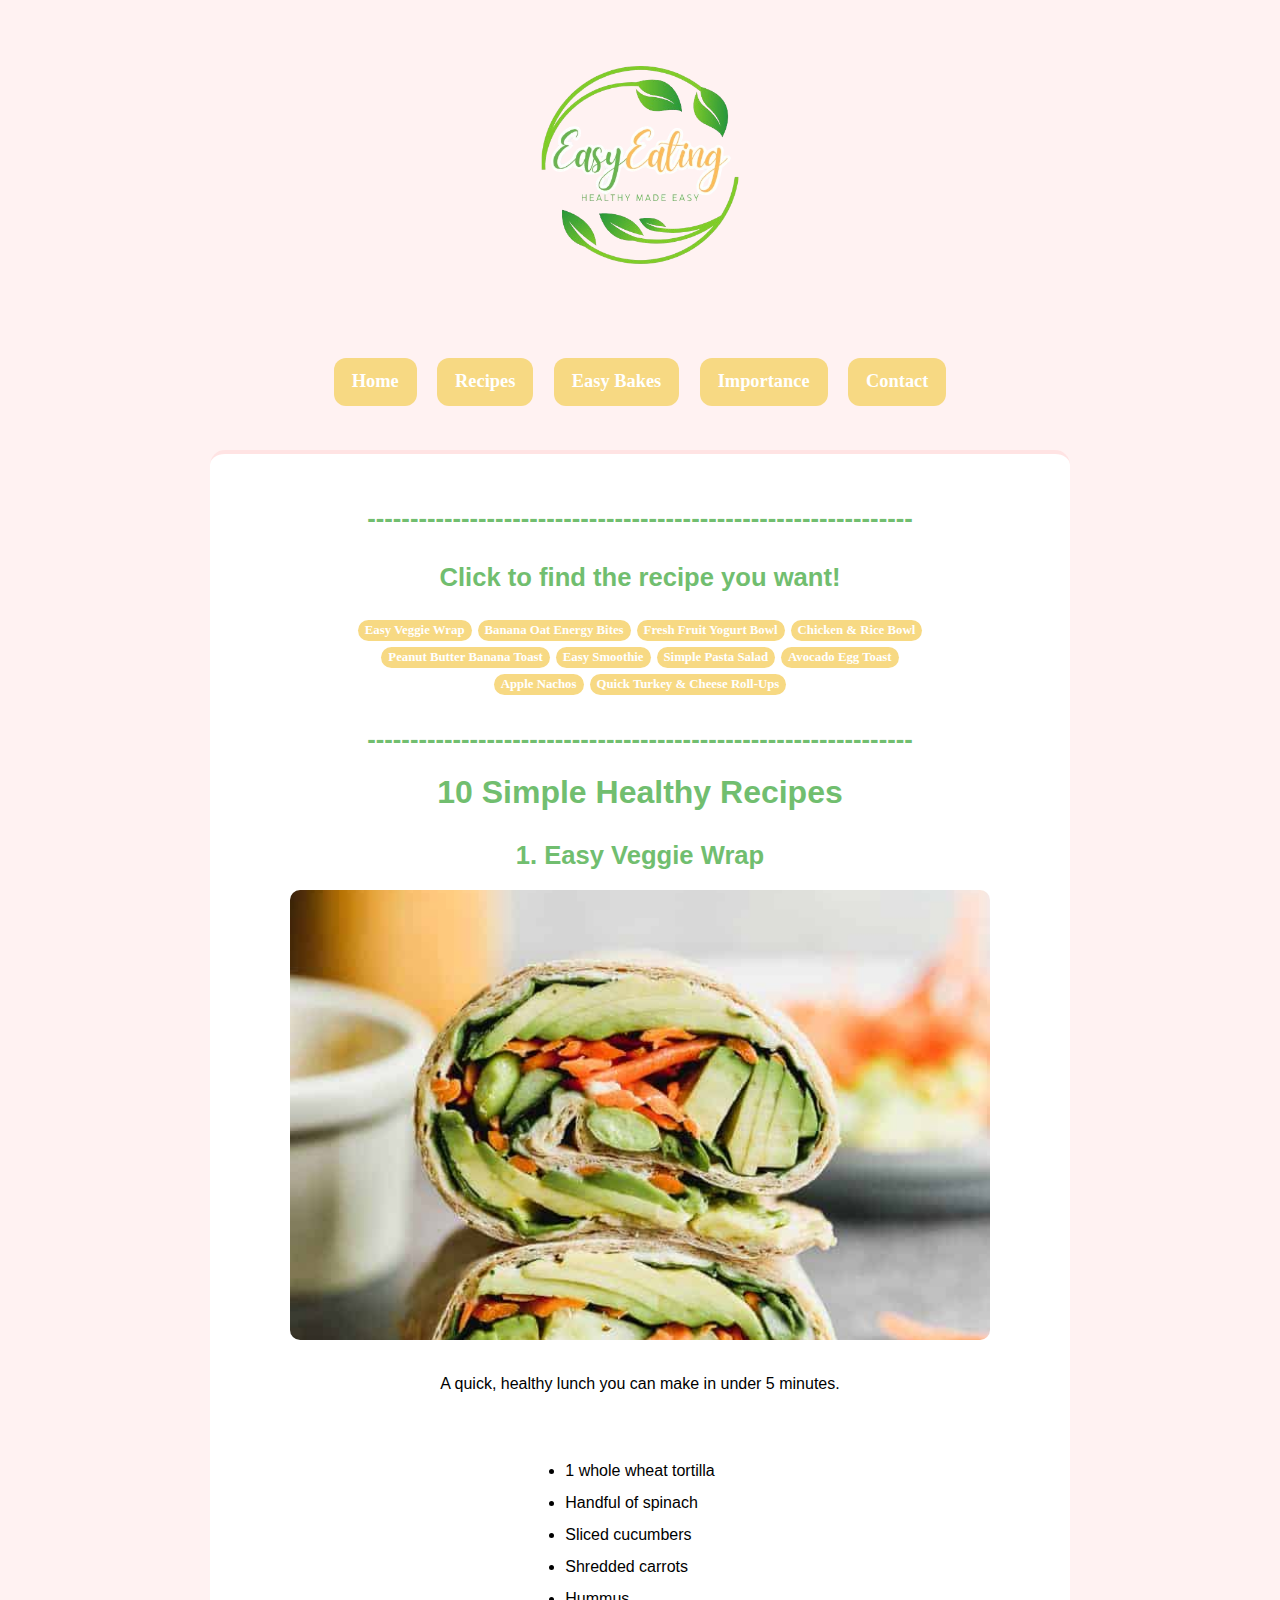
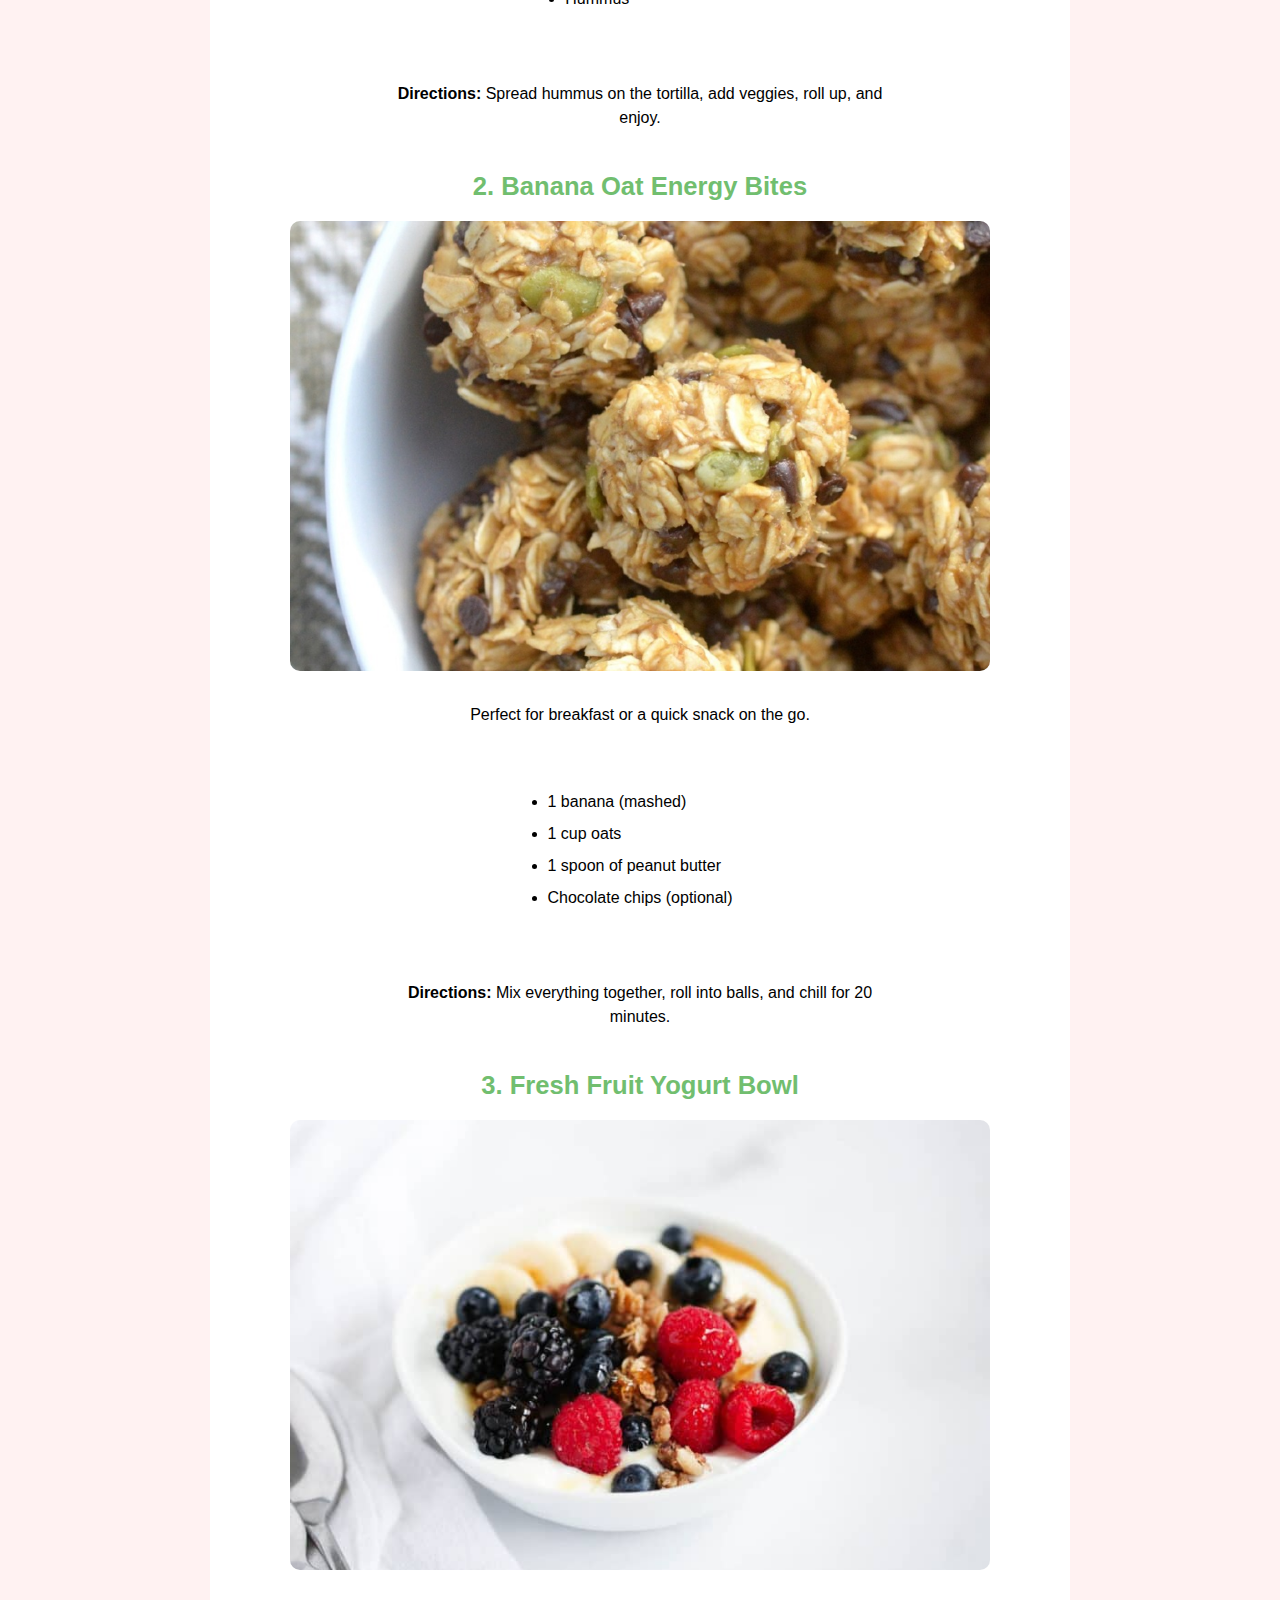
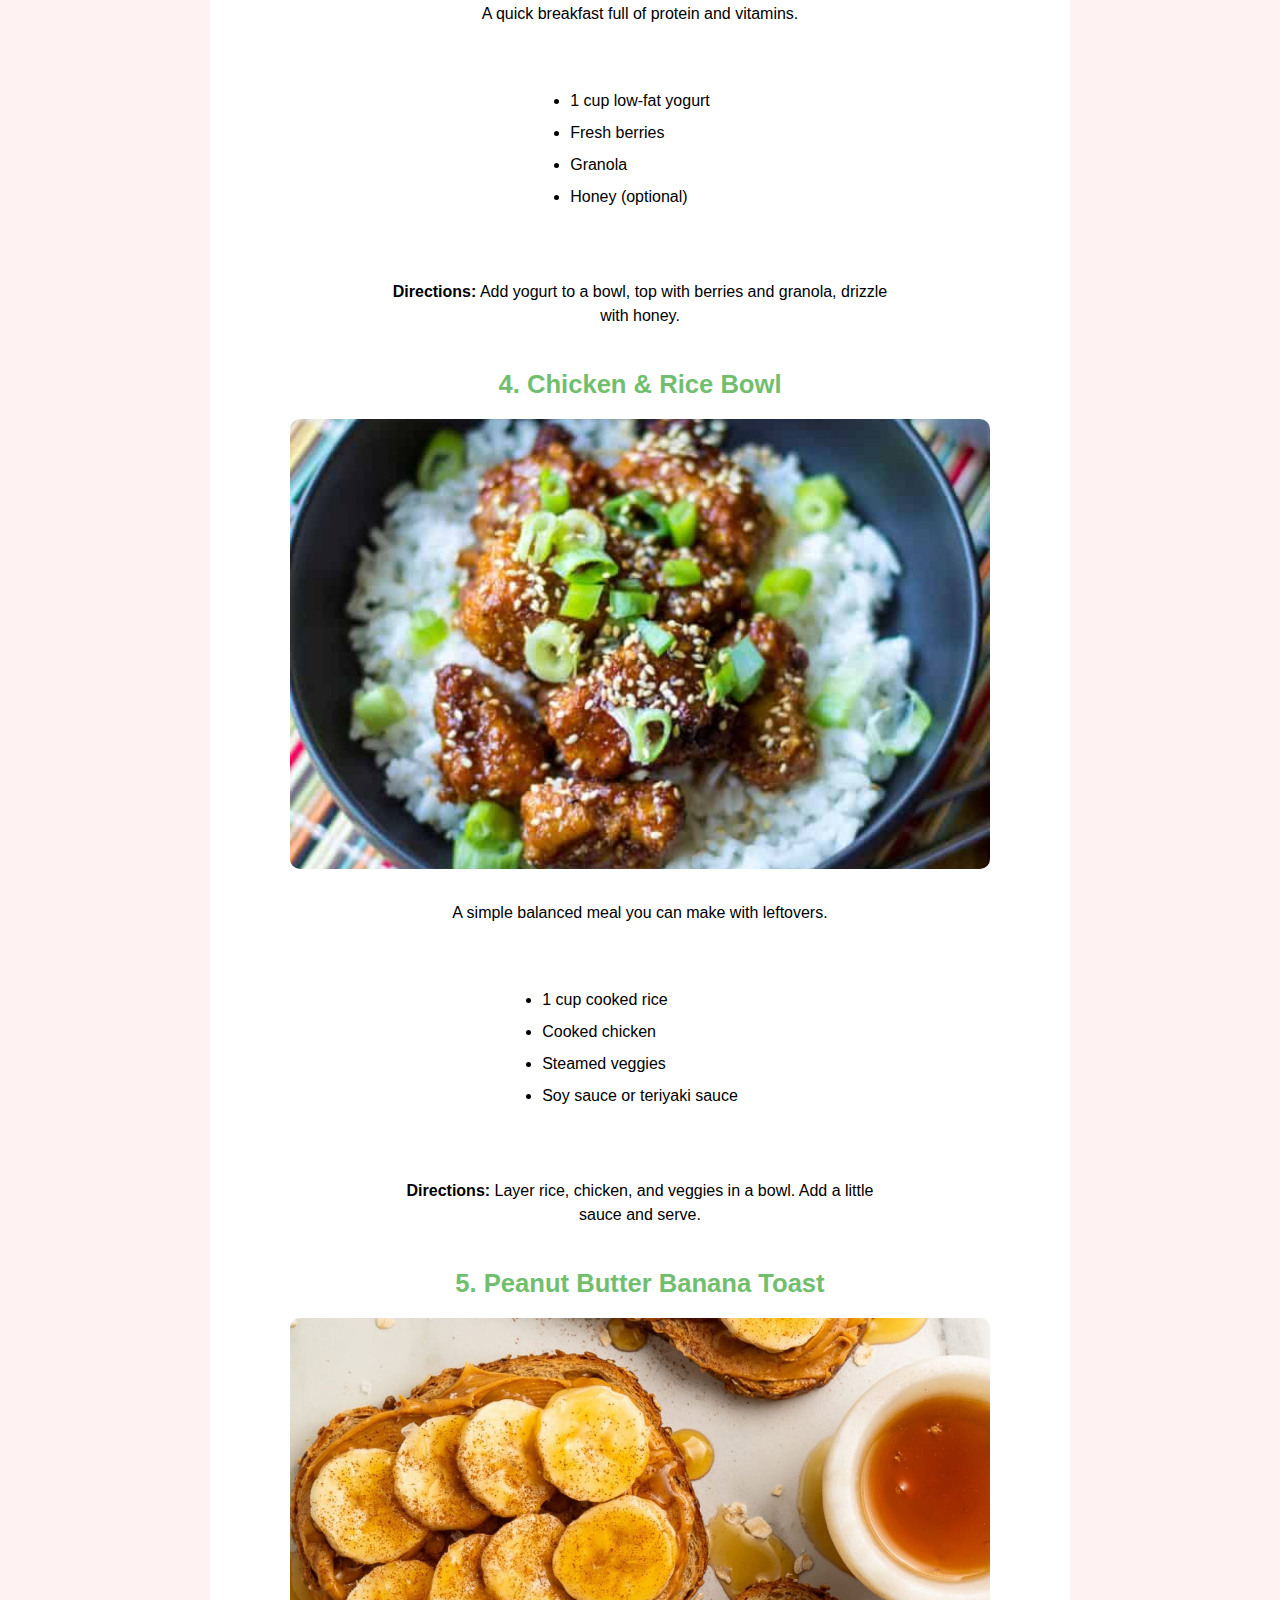
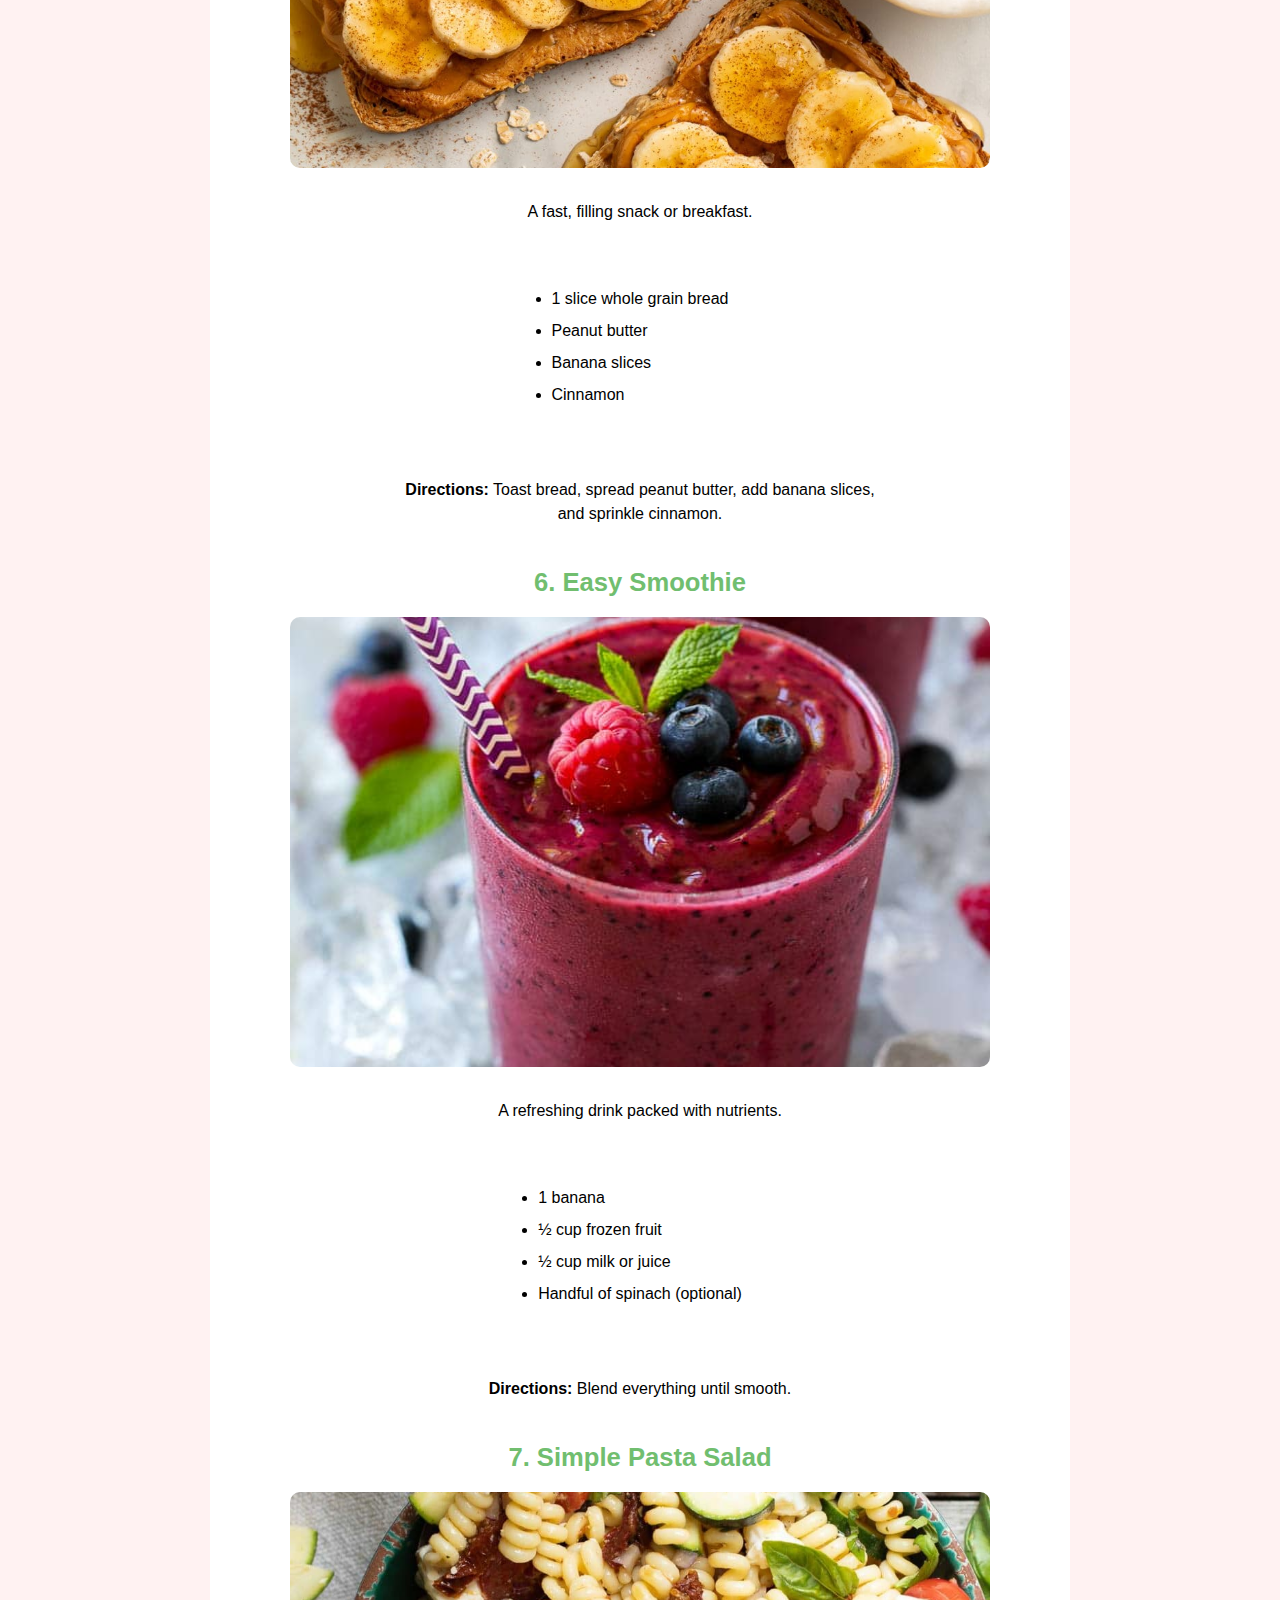
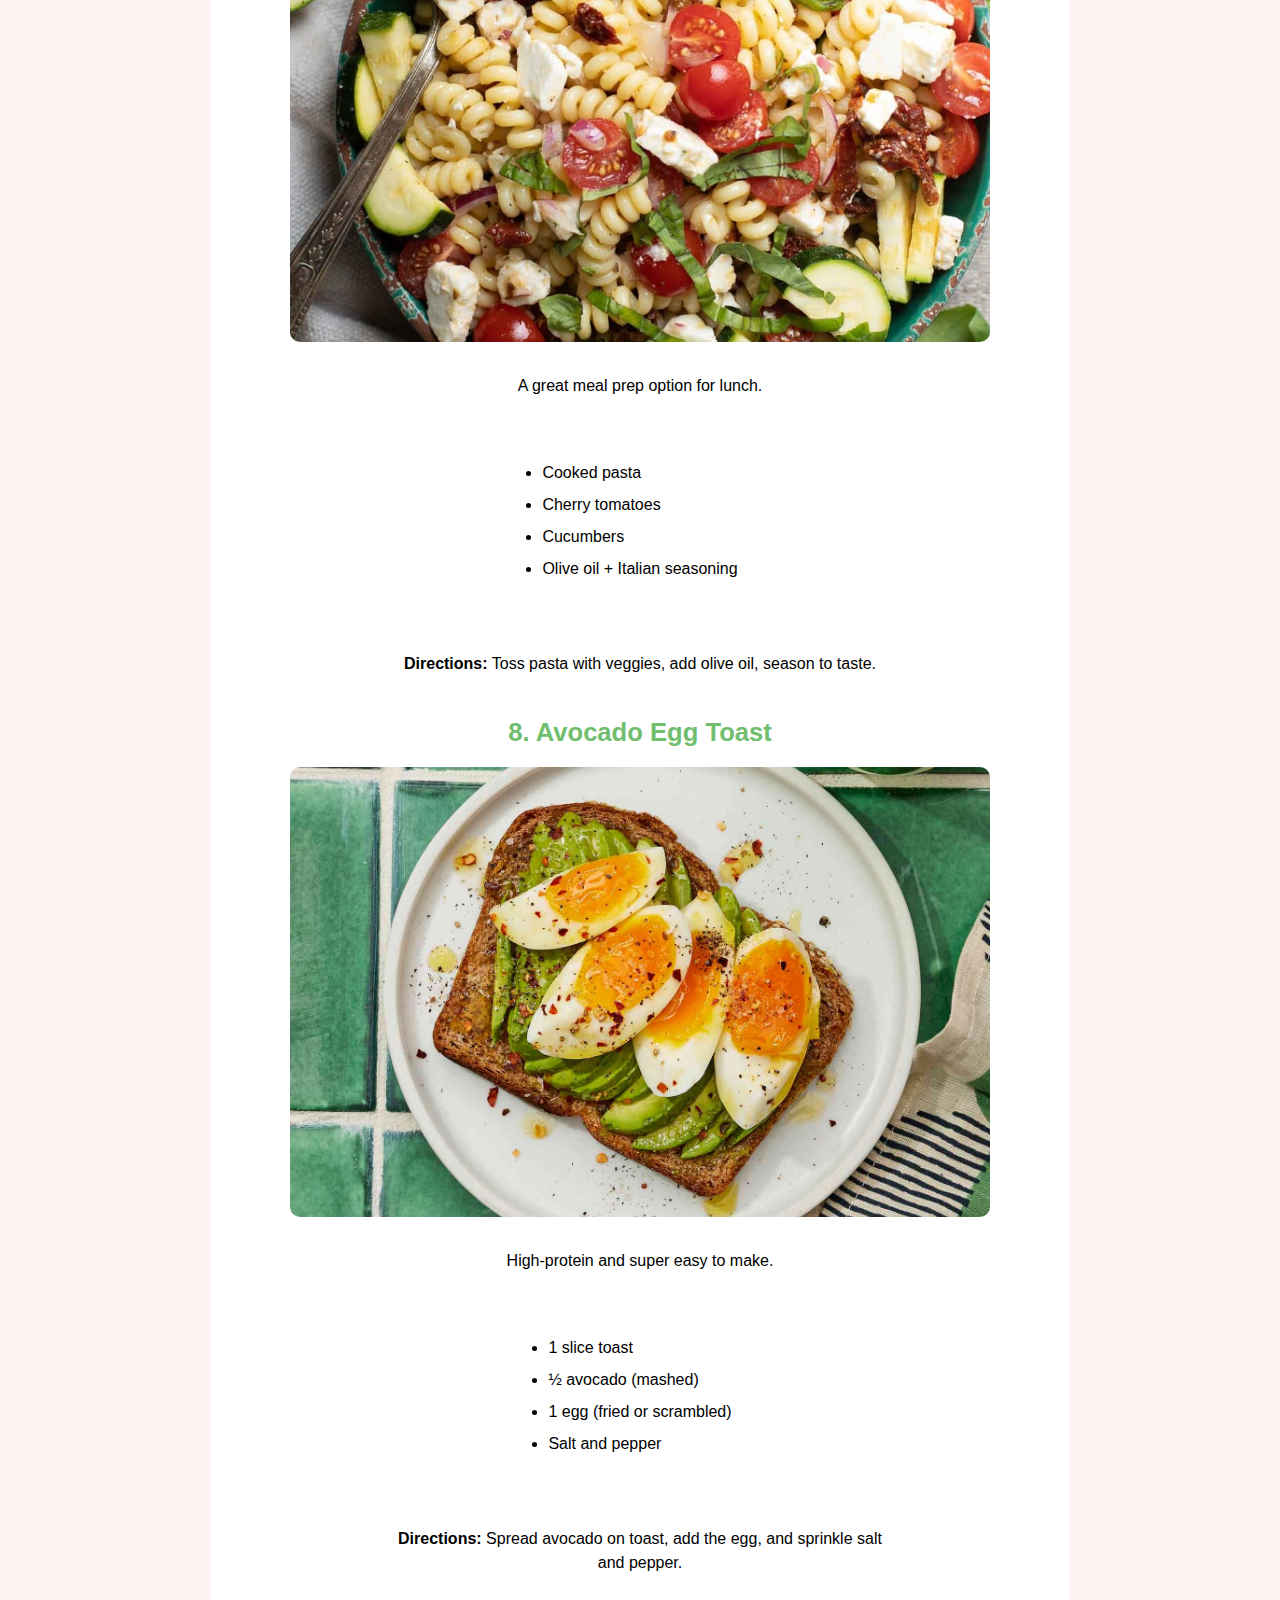
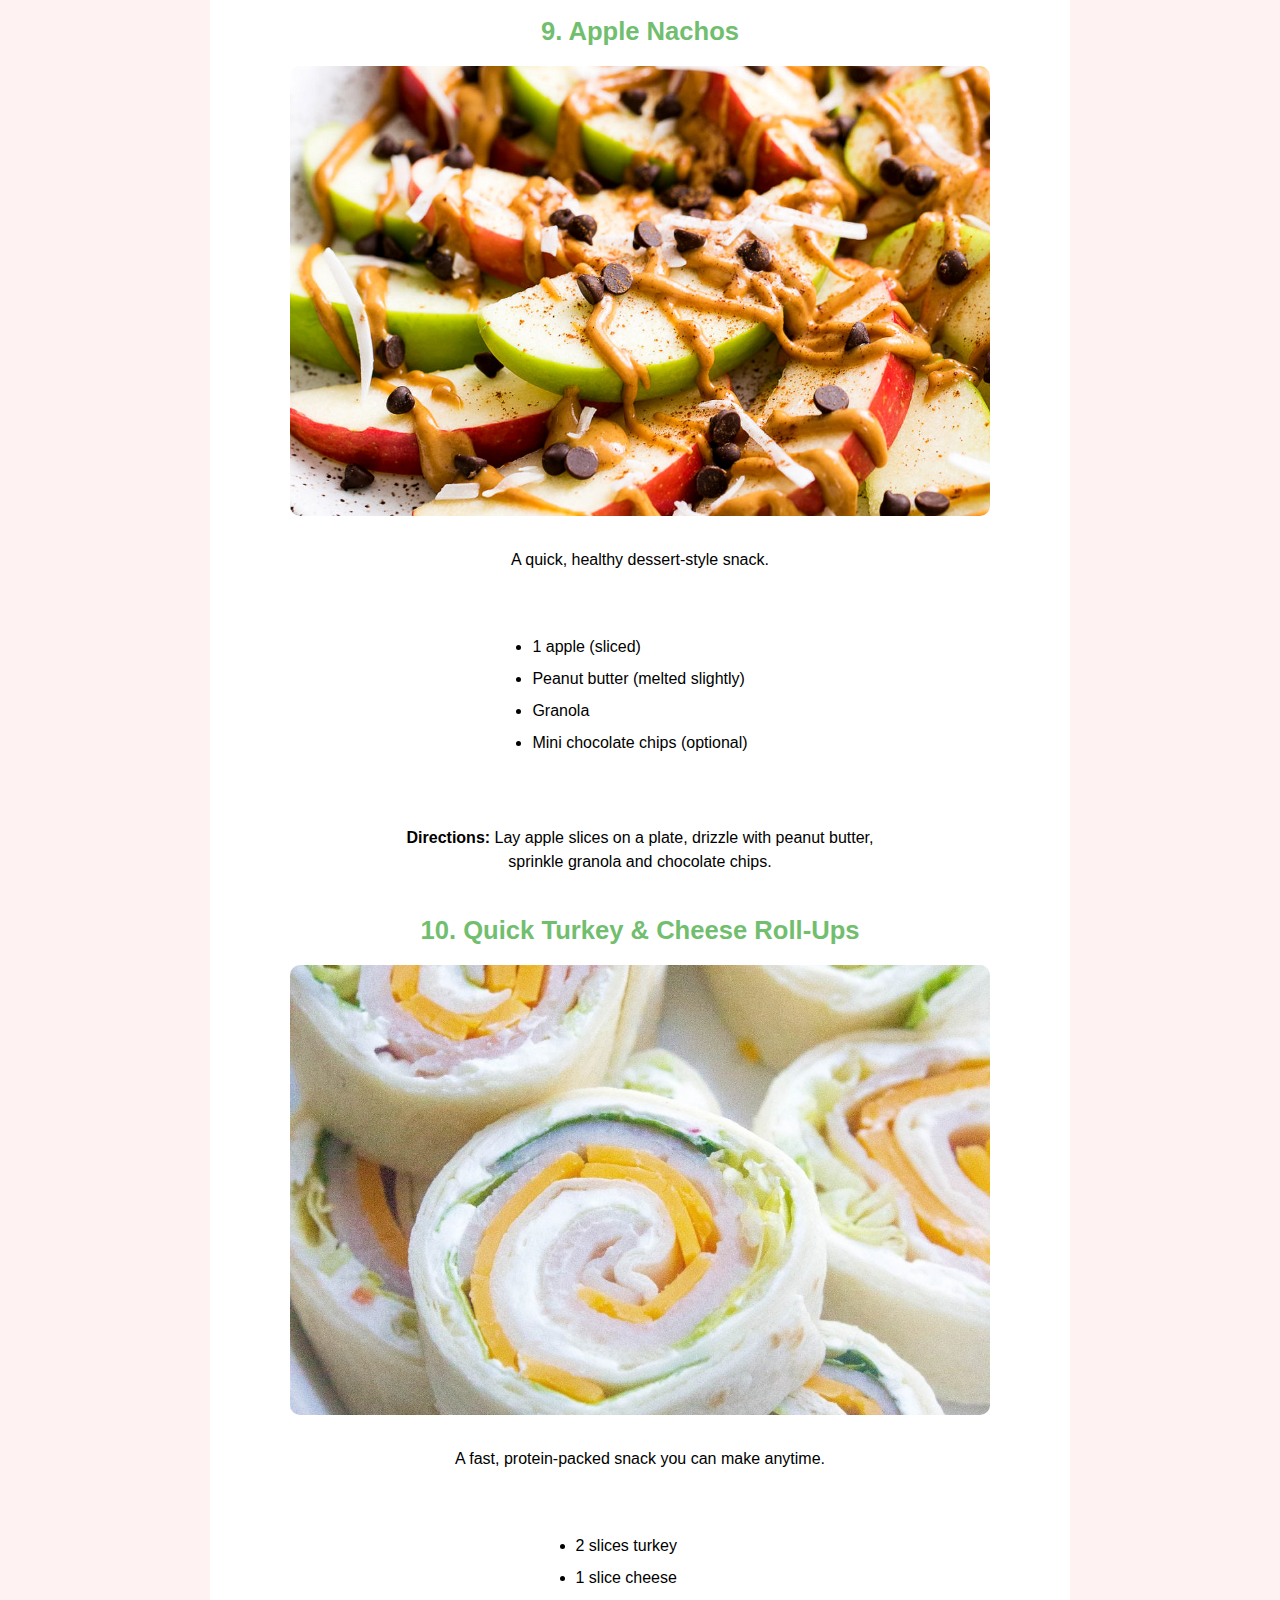
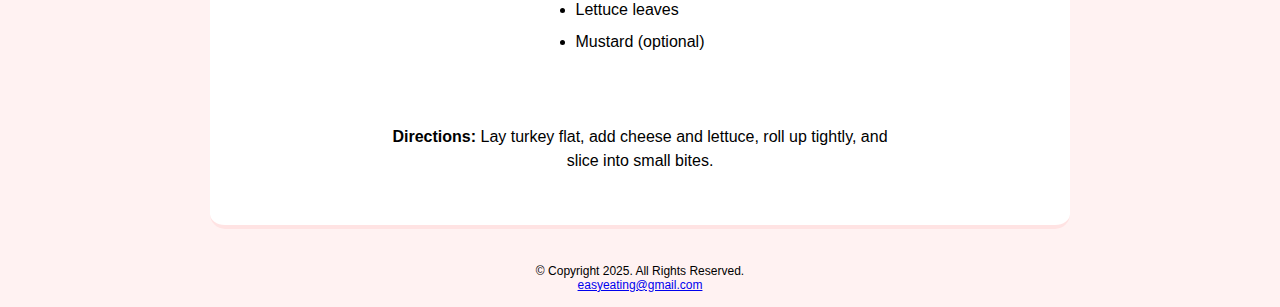
<file: recipes.html>
<!DOCTYPE html>
<!--This website template was created by: Emma Schupansky -->
<html lang="en">
<head>
	<link rel="stylesheet" href="css/stylessheet.css">
	<title>Easy Eating</title>
	<meta charset="utf-8">
	<meta name="viewpoint" content="width=device-width, intial-scale=1">
</head>
<body>

	<div id="container">

<!-- Use the header area for the website name or logo -->
	<header>
		<a href="index.html"><image src="images/easyeatinglogo.png" alt="Easy Eating Logo"></a>
	</header>
	
	<!-- Use the nav area to add hyperlinks to other pages within the website -->
	<nav>
		<ul>
			<li><a href="index.html">Home</a></li>
			<li><a href="recipes.html">Recipes</a></li>
			<li><a href="class.html">Easy Bakes</a></li>
			<li><a href="nutrition.html">Importance</a></li>
			<li><a href="contact.html">Contact</a></li>
		</ul>
	</nav>
	
	<!-- Use the main area to add the main content of the webpage -->
	<main>
	<h2>----------------------------------------------------------------</h2>
	<h2>Click to find the recipe you want!</h2><br>
	<nav class="jump-links">
        <a href="#veggiewrap">Easy Veggie Wrap</a>
        <a href="#bananabites">Banana Oat Energy Bites</a>
        <a href="#yogurt">Fresh Fruit Yogurt Bowl</a>
        <a href="#chicken">Chicken & Rice Bowl</a>
		<a href="#peanut">Peanut Butter Banana Toast</a>
		<a href="#smoothie">Easy Smoothie</a>
		<a href="#pastasalad">Simple Pasta Salad</a>
		<a href="#eggtoast">Avocado Egg Toast</a>
		<a href="#apple">Apple Nachos</a>
		<a href="#turkey">Quick Turkey & Cheese Roll-Ups</a>
    </nav>
	<h2>----------------------------------------------------------------</h2>
	
	<h1>10 Simple Healthy Recipes</h1>
		
	<section>
		<h2 id="veggiewrap">1. Easy Veggie Wrap</h2>
		<img src="images/veggiewrap.jpg" alt="Veggie Wrap">
		
		<p>A quick, healthy lunch you can make in under 5 minutes.</p>
			<ul>
				<li>1 whole wheat tortilla</li>
				<li>Handful of spinach</li>
				<li>Sliced cucumbers</li>
				<li>Shredded carrots</li>
				<li>Hummus</li>
			</ul>
		<p><strong>Directions:</strong> Spread hummus on the tortilla, add veggies, roll up, and enjoy.</p>
	 </section>
	 
		<h2 id="bananabites">2. Banana Oat Energy Bites</h2>
		<img src="images/bananabites.jpg" alt="Banana Bites">
    
		<p>Perfect for breakfast or a quick snack on the go.</p>
			<ul>
				<li>1 banana (mashed)</li>
				<li>1 cup oats</li>
				<li>1 spoon of peanut butter</li>
				<li>Chocolate chips (optional)</li>
			</ul>
		<p><strong>Directions:</strong> Mix everything together, roll into balls, and chill for 20 minutes.</p>
	
		<h2 id="yogurt">3. Fresh Fruit Yogurt Bowl</h2>
		<img src="images/yogurtbowl.jpg" alt="Yogurt Bowl">
		
		<p>A quick breakfast full of protein and vitamins.</p>
			<ul>
				<li>1 cup low-fat yogurt</li>
				<li>Fresh berries</li>
				<li>Granola</li>
				<li>Honey (optional)</li>
			</ul>
		<p><strong>Directions:</strong> Add yogurt to a bowl, top with berries and granola, drizzle with honey.</p>

		<h2 id="chicken">4. Chicken & Rice Bowl</h2>
		<img src="images/chickenbowl.jpg" alt="Chicken Bowl">
		
		<p>A simple balanced meal you can make with leftovers.</p>
			<ul>
				<li>1 cup cooked rice</li>
				<li>Cooked chicken</li>
				<li>Steamed veggies</li>
				<li>Soy sauce or teriyaki sauce</li>
			</ul>
		<p><strong>Directions:</strong> Layer rice, chicken, and veggies in a bowl. Add a little sauce and serve.</p>

		<h2 id="peanut">5. Peanut Butter Banana Toast</h2>
		<img src="images/bananatoast.jpg" alt="Banana Toast">
    
		<p>A fast, filling snack or breakfast.</p>
			<ul>
				<li>1 slice whole grain bread</li>
				<li>Peanut butter</li>
				<li>Banana slices</li>
				<li>Cinnamon</li>
			</ul>
		<p><strong>Directions:</strong> Toast bread, spread peanut butter, add banana slices, and sprinkle cinnamon.</p>


		<h2 id="smoothie">6. Easy Smoothie</h2>
		<img src="images/smoothie.jpg" alt="Smoothie">
		
		<p>A refreshing drink packed with nutrients.</p>
			<ul>
				<li>1 banana</li>
				<li>½ cup frozen fruit</li>
				<li>½ cup milk or juice</li>
				<li>Handful of spinach (optional)</li>
			</ul>
		<p><strong>Directions:</strong> Blend everything until smooth.</p>

		<h2 id="pastasalad">7. Simple Pasta Salad</h2>
		<img src="images/pastasalad.jpg" alt="Pasta Salad">
		
		<p>A great meal prep option for lunch.</p>
			<ul>
				<li>Cooked pasta</li>
				<li>Cherry tomatoes</li>
				<li>Cucumbers</li>
				<li>Olive oil + Italian seasoning</li>
			</ul>
		<p><strong>Directions:</strong> Toss pasta with veggies, add olive oil, season to taste.</p>

		<h2 id="eggtoast">8. Avocado Egg Toast</h2>
		<img src="images/eggtoast.jpg" alt="Avocado Toast">
    
		<p>High-protein and super easy to make.</p>
			<ul>
				<li>1 slice toast</li>
				<li>½ avocado (mashed)</li>
				<li>1 egg (fried or scrambled)</li>
				<li>Salt and pepper</li>
			</ul>
		<p><strong>Directions:</strong> Spread avocado on toast, add the egg, and sprinkle salt and pepper.</p>

		<h2 id="apple">9. Apple Nachos</h2>
		<img src="images/applenachos.jpg" alt="Apple Nachos">
		
		<p>A quick, healthy dessert-style snack.</p>
			<ul>
				<li>1 apple (sliced)</li>
				<li>Peanut butter (melted slightly)</li>
				<li>Granola</li>
				<li>Mini chocolate chips (optional)</li>
			</ul>
		<p><strong>Directions:</strong> Lay apple slices on a plate, drizzle with peanut butter, sprinkle granola and chocolate chips.</p>
	
		<h2 id="turkey">10. Quick Turkey & Cheese Roll-Ups</h2>
		<img src="images/rollups.jpg" alt="Roll-Ups">
		
		<p>A fast, protein-packed snack you can make anytime.</p>
			<ul>
				<li>2 slices turkey</li>
				<li>1 slice cheese</li>
				<li>Lettuce leaves</li>
				<li>Mustard (optional)</li>
			</ul>
		<p><strong>Directions:</strong> Lay turkey flat, add cheese and lettuce, roll up tightly, and slice into small bites.</p>
	
	</main>
	
	<!-- Use the footer area to add webpage footer content-->
	<footer>
		&copy; Copyright 2025. All Rights Reserved. <br>
		<a href="mailto:easyeating@gmail.com">easyeating@gmail.com</a>
	</footer>
	
	</div>
	
</body>
</html>
</file>
<file: css/stylessheet.css>
/* Syle sheet created by: Emma Schupansky, 9/30/25 */

body {
    font-family: Arial, sans-serif;
    background-color: #FFF2F2;
    margin: 0;
    padding: 0;
    color: #000000;
}

#container {
    width: 90%;
    max-width: 1100px;
    margin: auto;
}

/* headings */

h1, h2 {
    font-family: "Trebuchet MS", sans-serif;
    color: #71BE6F;
    margin-bottom: 10px;
}

h1 {
    margin-top: 20px;
    font-size: 2em;
}

h2 {
    margin-top: 30px;
    font-size: 1.6em;
}

/* text */

p, ul, li {
    font-family: Verdana, sans-serif;
    line-height: 1.5;
    font-size: 1em;
}

p {
    background-color: #ffffff;
    padding: 12px;
    border-radius: 8px;
	max-width: 500px;
	margin: 20px auto;
}

/* list items */

ul {
    padding: 15px 25px;
    background-color: #transparent;
    border-radius: 8px;
    display: inline-block;
    text-align: left;
}

ul li {
    margin-bottom: 8px;
}

ol {
	list-style-type: none;
	 display: inline-block;
	 padding: 15px 25px;
}

/* header */

header {
    text-align: center;
    padding: 15px 0;
}

header img {
    max-width: 300px;
}

/* nav */

nav {
    text-align: center;
    margin-bottom: 20px;
	
}

nav ul {
    padding: 0;
}

nav li {
    list-style-type: none;
    display: inline-block;
    background-color: #F7D983;
    padding: 10px 18px;
    margin: 8px;
    border-radius: 12px;
}

nav li:hover {
    background-color: #f1b948;
}

nav a {
    color: #ffffff;
    text-decoration: none;
    font-weight: bold;
    font-family: Georgia, "Times New Roman", serif;
    font-size: 1.15em;
}

/* main*/

main {
    background-color: #ffffff;
    border-top: 4px solid #FFE3E3;
    border-bottom: 4px solid #FFE3E3;
    padding: 25px;
    border-radius: 15px;
    text-align: center;
    margin-bottom: 40px;
	box-shadow: #000000;
	max-width: 820px;
	margin: 0 auto;
    padding: 20px;
}

main img {
    width: 700px;
    max-width: 100%;
    height: 450px;
    object-fit: cover;
    margin-bottom: 20px;
    border-radius: 10px;
	display: block;
	margin: 20px auto;
}

/* jump links */

.jump-links {
    display: flex;
    justify-content: center;
	flex-wrap: wrap;
    gap: 6px;
	max-width: 600px;
	margin: 0 auto 20px;
}

.jump-links a {
    background-color: #F7D983;
    color: white;
    padding: 3px 7px;        
    border-radius: 999px;
    text-decoration: none;
    font-size: 0.8rem;     
    font-weight: 600;   
}

.jump-links a:hover {
    background-color: #f1b948;
}

/* footer */

footer {
    text-align: center;
    font-size: 0.75em;
    color: #8080808;
    padding: 15px 0;
    margin-top: 20px;
}

}
</file>
